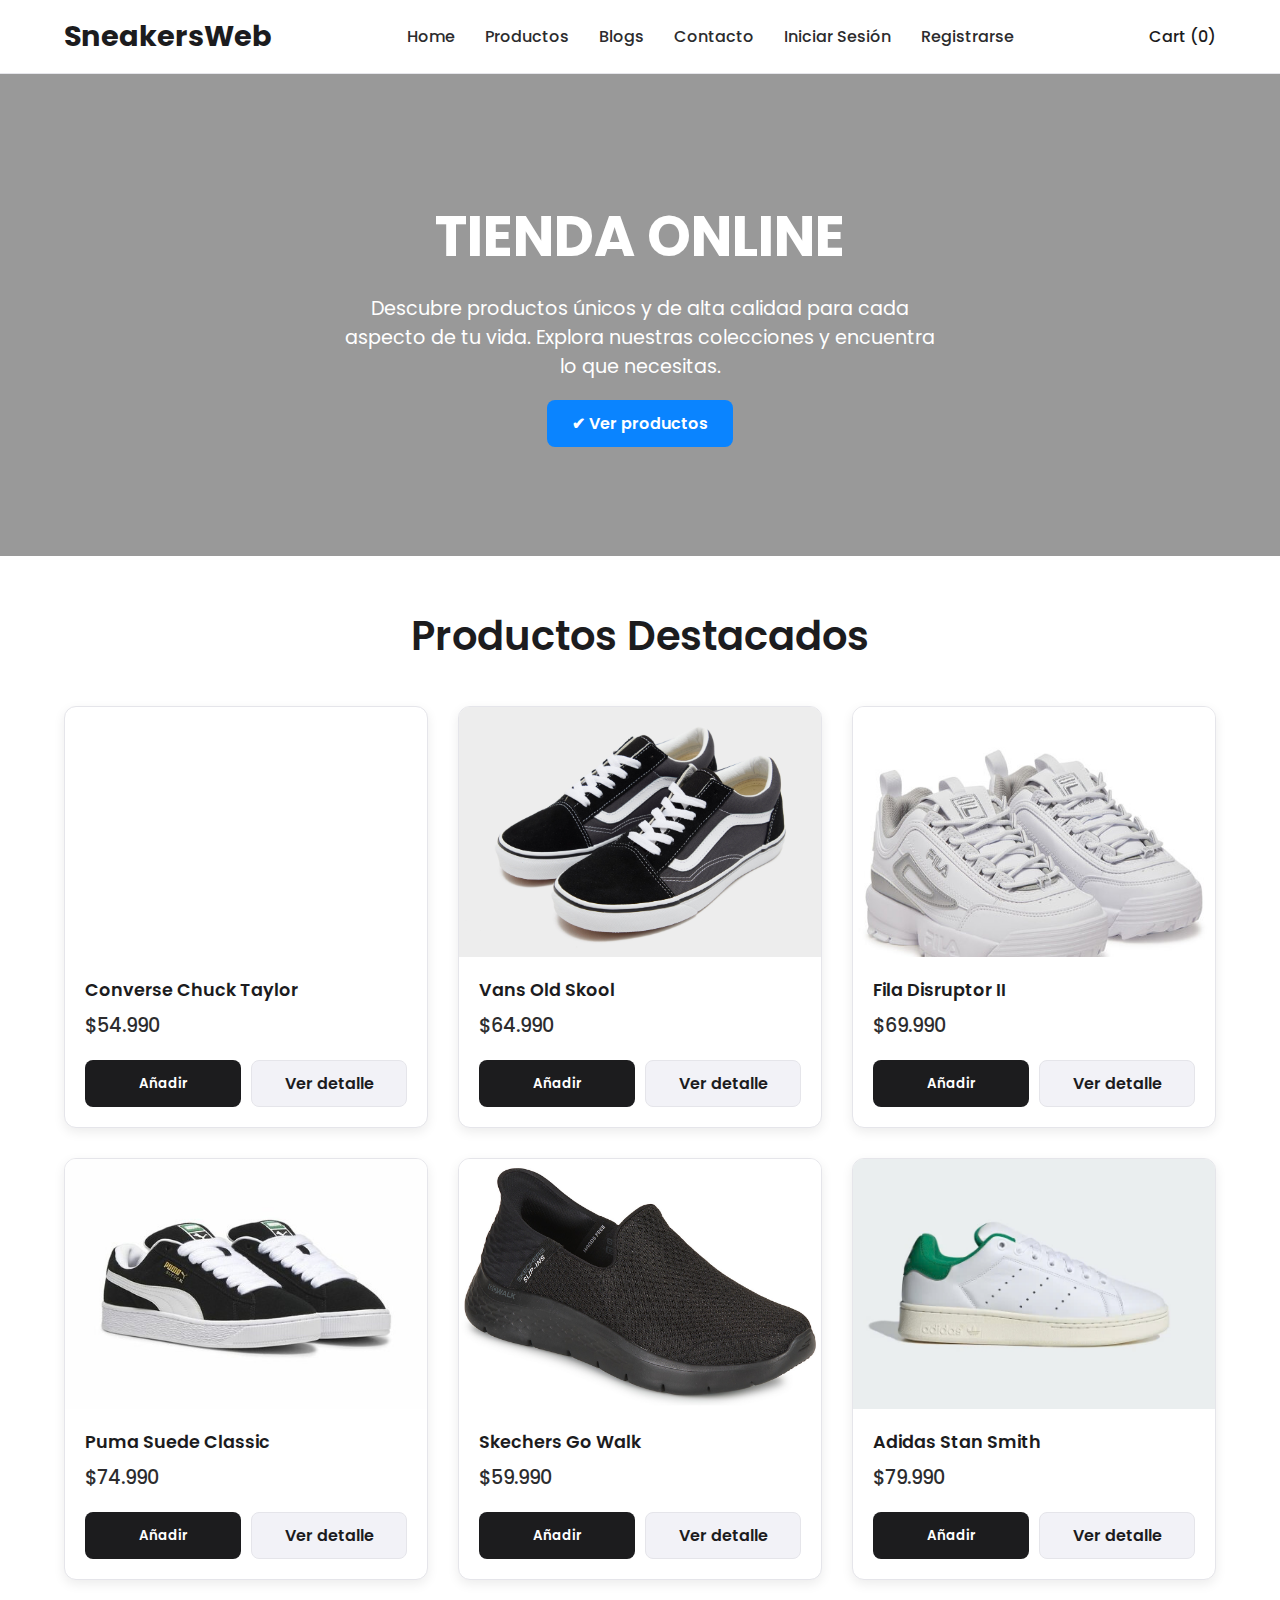
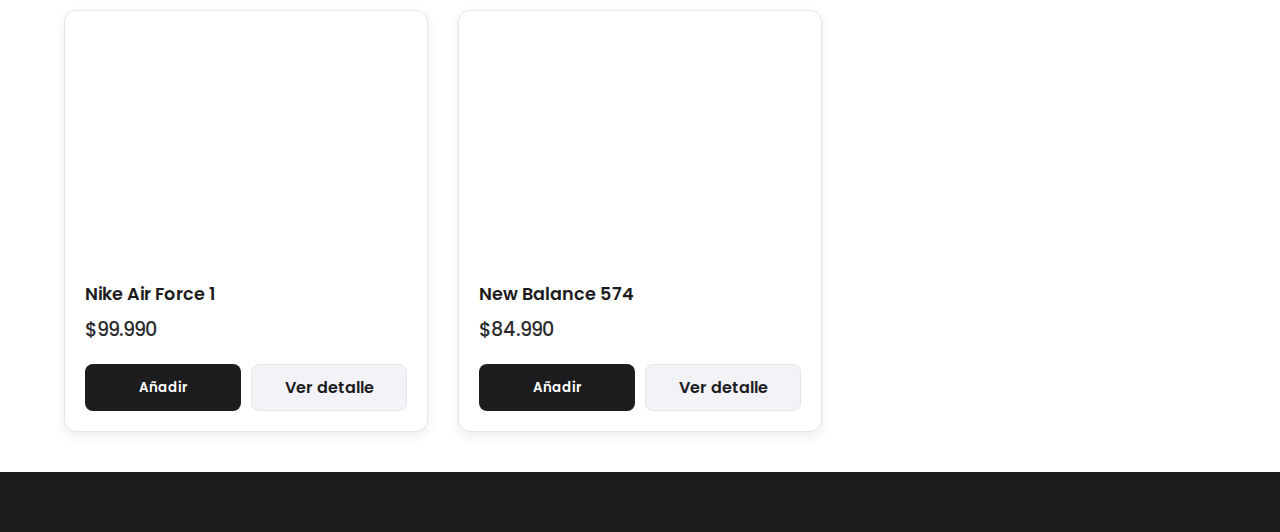
<file: tienda-online/index.html>
<head>
    <meta charset="UTF-8">
    <meta name="viewport" content="width=device-width, initial-scale=1.0">
    <title>SneakersWeb - Home</title>
    
    <!-- Links a la fuente y al CSS -->
    <link rel="preconnect" href="https://fonts.googleapis.com">
    <link rel="preconnect" href="https://fonts.gstatic.com" crossorigin>
    <link href="https://fonts.googleapis.com/css2?family=Poppins:wght@300;400;500;600;700&display=swap" rel="stylesheet">
    <link rel="stylesheet" href="css/style.css">
</head>
<body id="home-page">
    <!-- Encabezado -->
    <header id="main-header"></header>

    <!-- Contenido Principal -->
    <main>
        <section class="hero">
            <div class="hero-text">
                <h1>TIENDA ONLINE</h1>
                <p>Descubre productos únicos y de alta calidad para cada aspecto de tu vida. Explora nuestras colecciones y encuentra lo que necesitas.</p>
                <a href="productos.html" class="btn">✔ Ver productos</a>
            </div>
            <div class="hero-image"></div>
        </section>
        
        <div class="container">
            <section class="featured-products">
                <h2 class="section-title">Productos Destacados</h2>
                <div class="product-grid" id="featured-product-grid">
                    
                </div>
            </section>
        </div>
    </main>

    <!-- Pie de Página -->
    <footer id="main-footer"></footer>

    <!-- Scripts -->
    <script src="js/data.js"></script>
    <script src="js/main.js"></script>
</body>
</html>
</file>
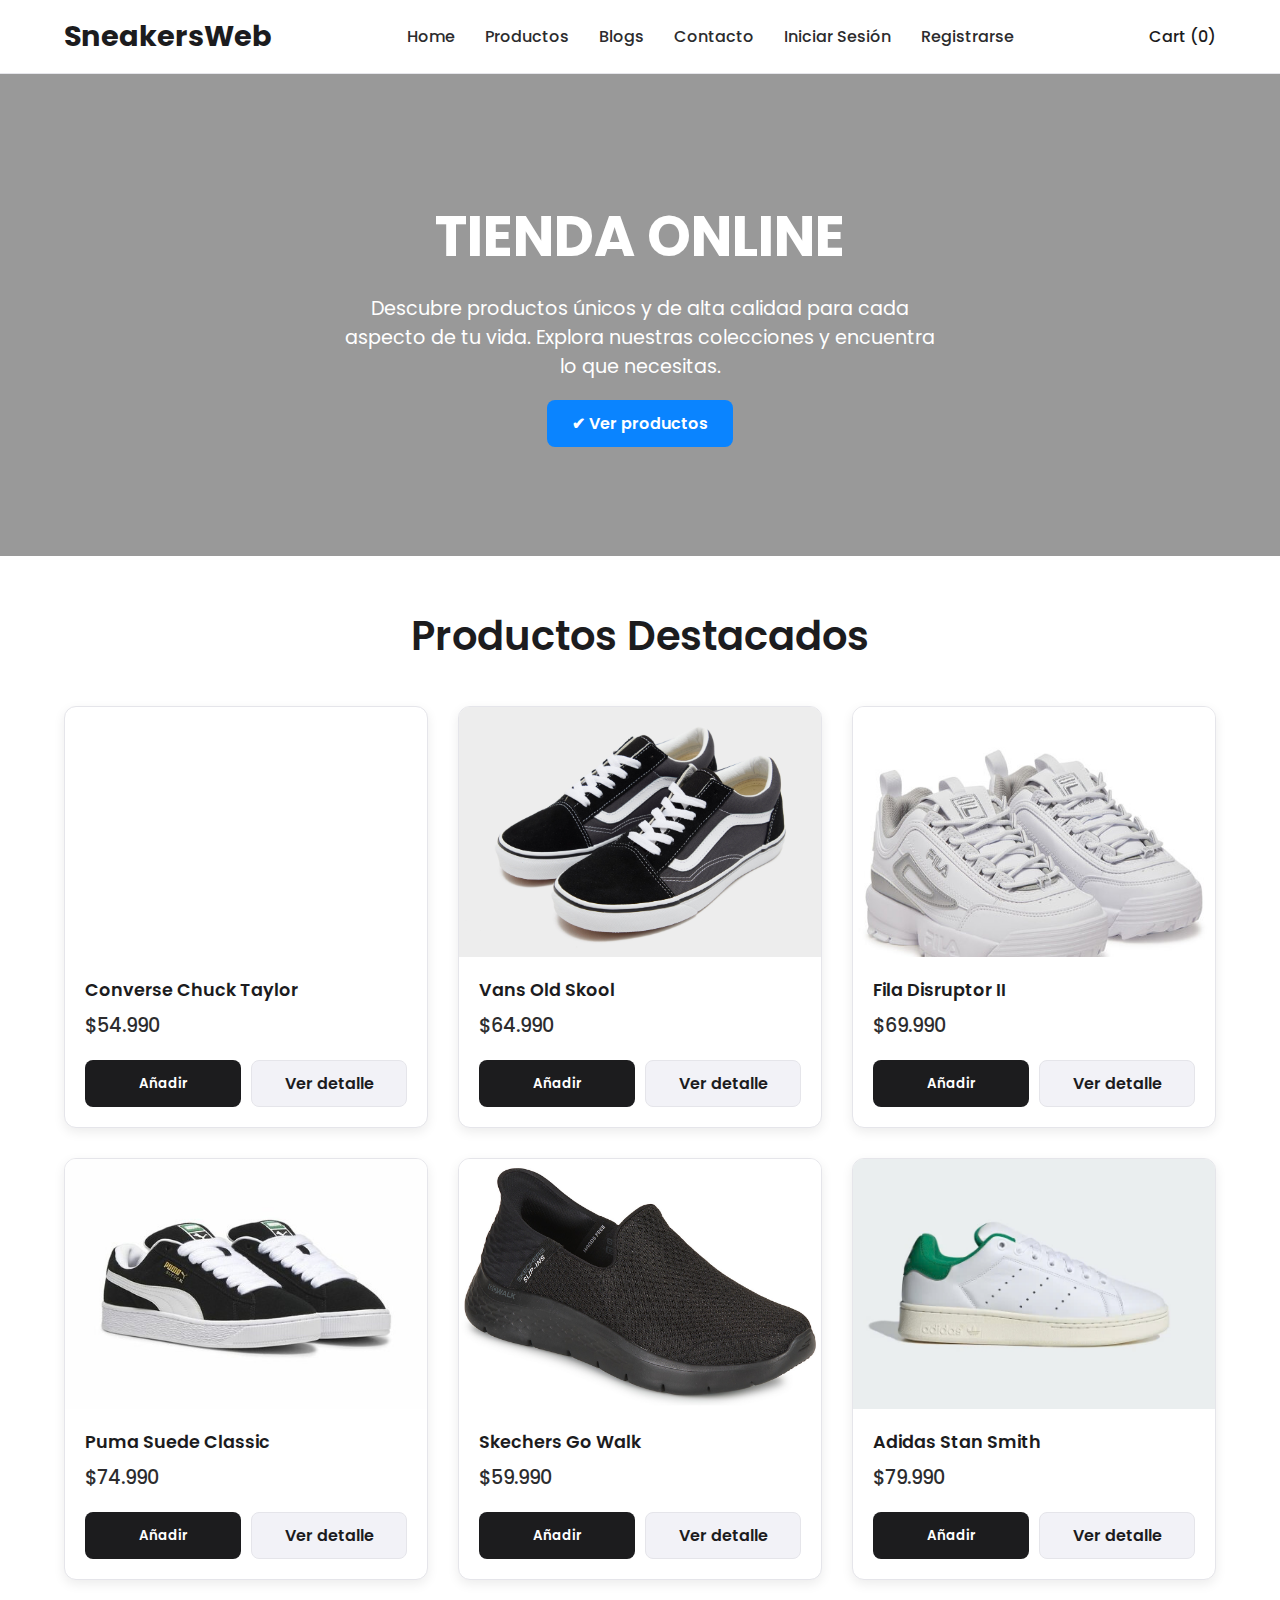
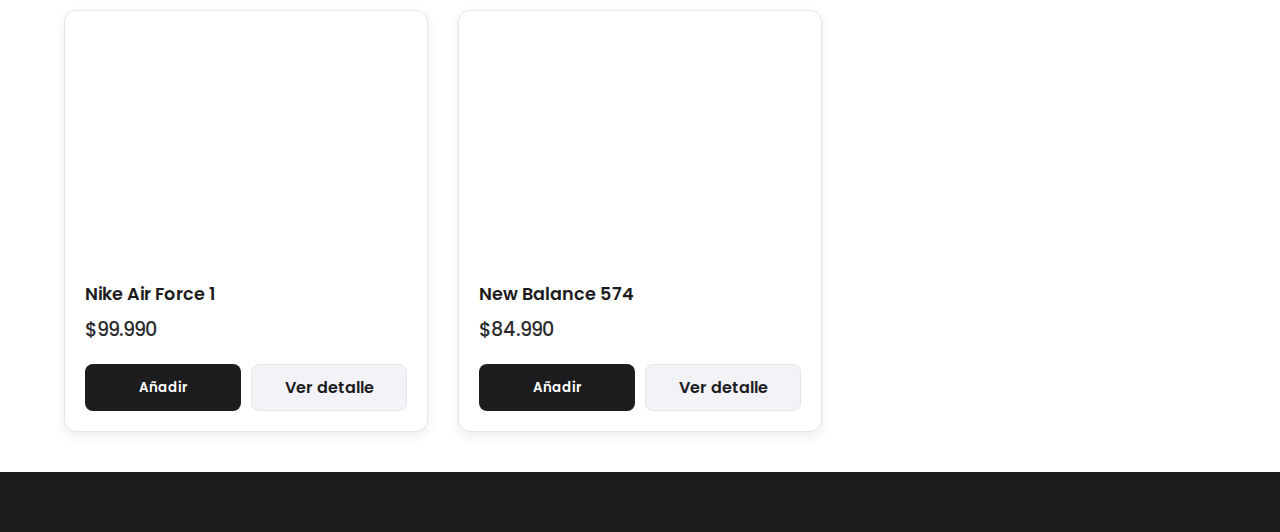
<file: tienda-online/admin-inventario.html>
<!DOCTYPE html>
<html lang="es">
<head>
    <meta charset="UTF-8">
    <meta name="viewport" content="width=device-width, initial-scale=1.0">
    <title>Admin - Gestión de Inventario</title>
    <link rel="preconnect" href="https://fonts.googleapis.com">
    <link rel="preconnect" href="https://fonts.gstatic.com" crossorigin>
    <link href="https://fonts.googleapis.com/css2?family=Poppins:wght@300;400;500;600;700&display=swap" rel="stylesheet">
    <link rel="stylesheet" href="css/admin.css">
</head>
<body class="admin-body">

    <aside class="admin-sidebar" id="admin-sidebar">
    </aside>

    <main class="admin-main-content">
        <div class="admin-header">
            <h1>Gestión de Inventario</h1>
        </div>

        <div id="inventory-list-container">
        </div>
    </main>

    <script src="js/data.js"></script>
    <script src="js/admin.js"></script>

</body>
</html>
</file>
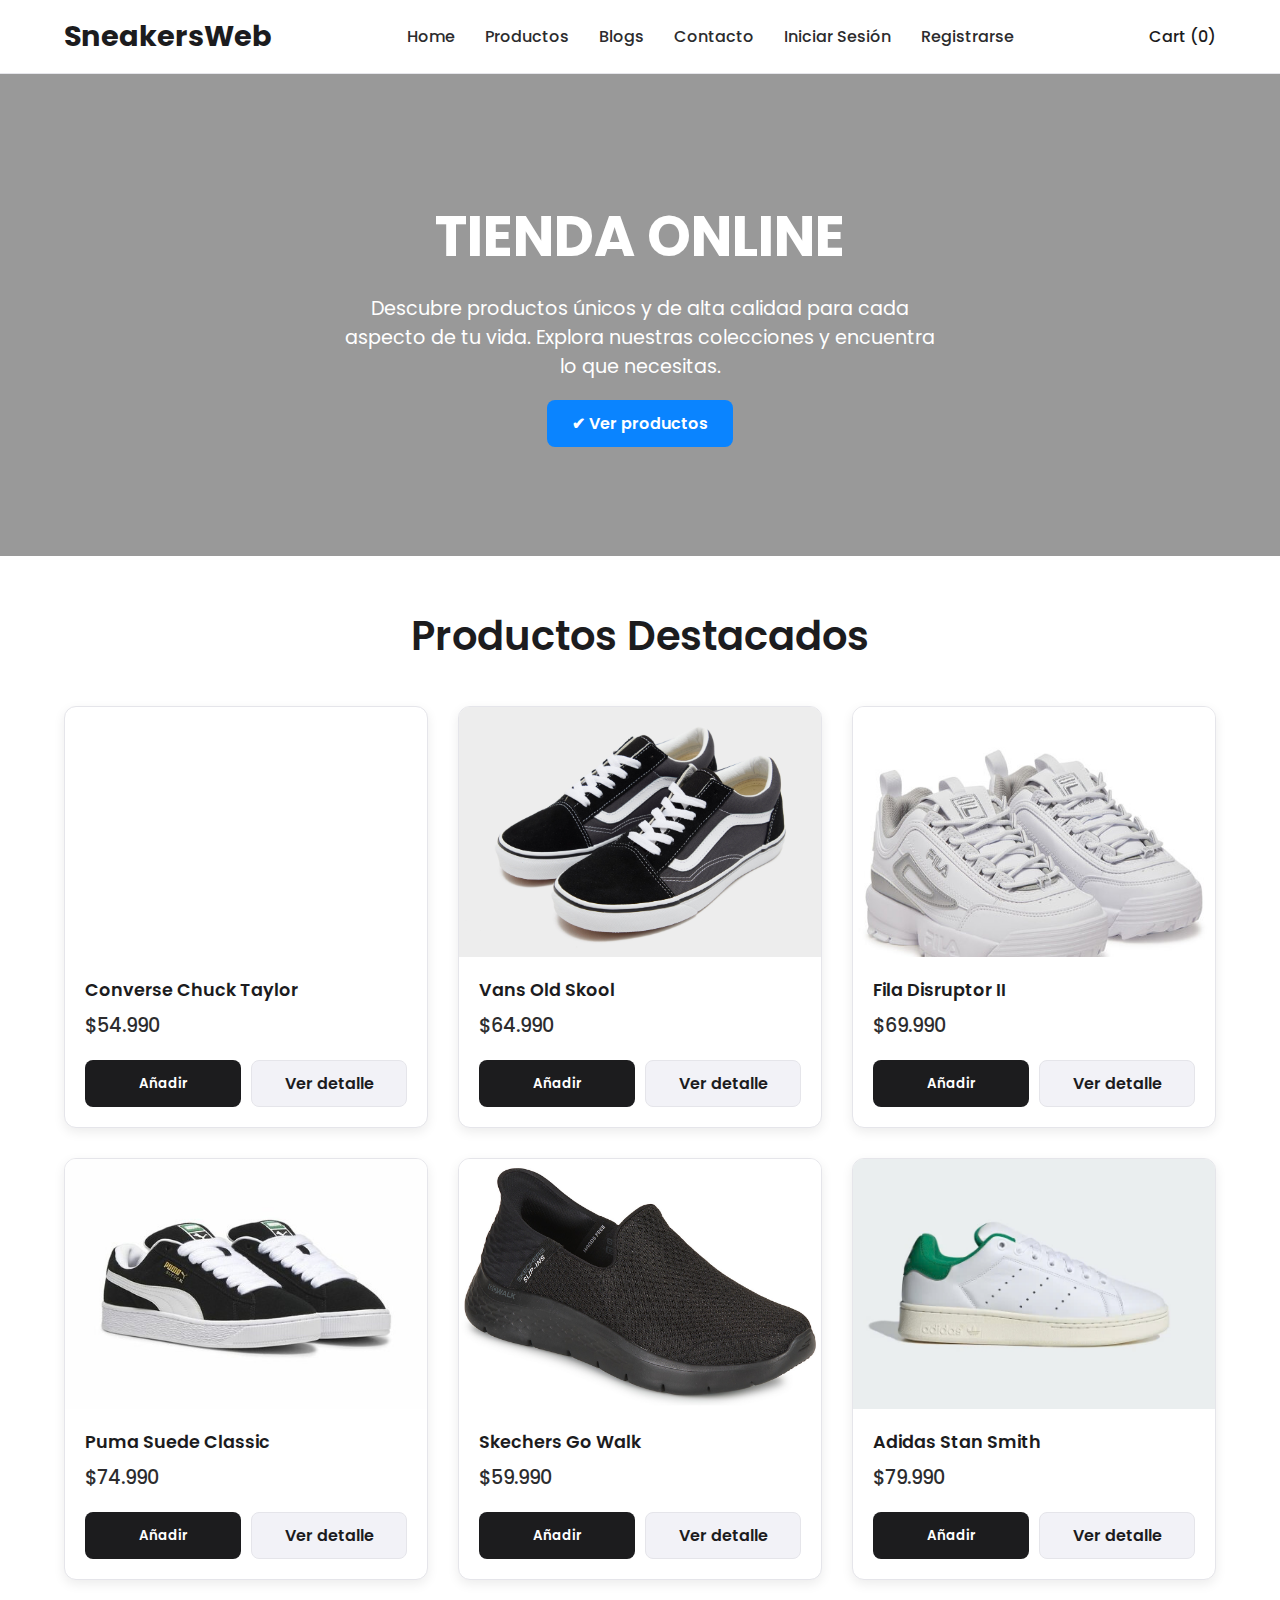
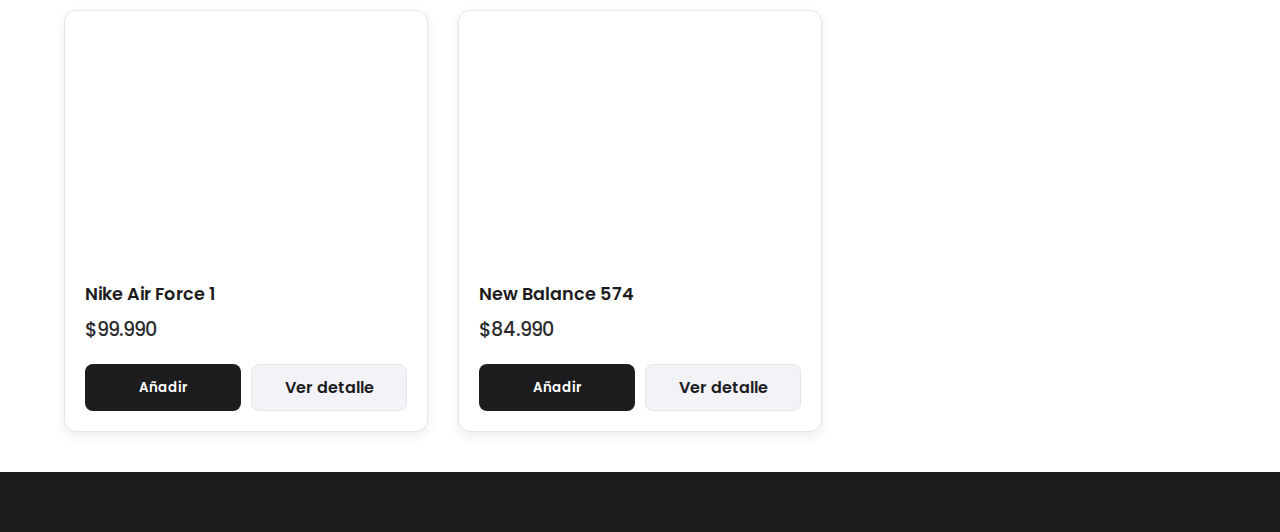
<file: tienda-online/admin-ordenes.html>
<!DOCTYPE html>
<html lang="es">
<head>
    <meta charset="UTF-8">
    <meta name="viewport" content="width=device-width, initial-scale=1.0">
    <title>Admin - Órdenes de Usuarios</title>
    <link rel="preconnect" href="https://fonts.googleapis.com">
    <link rel="preconnect" href="https://fonts.gstatic.com" crossorigin>
    <link href="https://fonts.googleapis.com/css2?family=Poppins:wght@300;400;500;600;700&display=swap" rel="stylesheet">
    <link rel="stylesheet" href="css/admin.css">
</head>
<body class="admin-body">

    <!-- Barra Lateral de Admin -->
    <aside class="admin-sidebar" id="admin-sidebar">
    </aside>

    <!-- Contenido Principal de Admin -->
    <main class="admin-main-content">
        <div class="admin-header">
            <h1>Órdenes de Usuarios</h1>
        </div>

        <div id="order-list-container">
        </div>
    </main>

    <!-- Scripts -->
    <script src="js/data.js"></script>
    <script src="js/admin.js"></script>

</body>
</html>
</file>
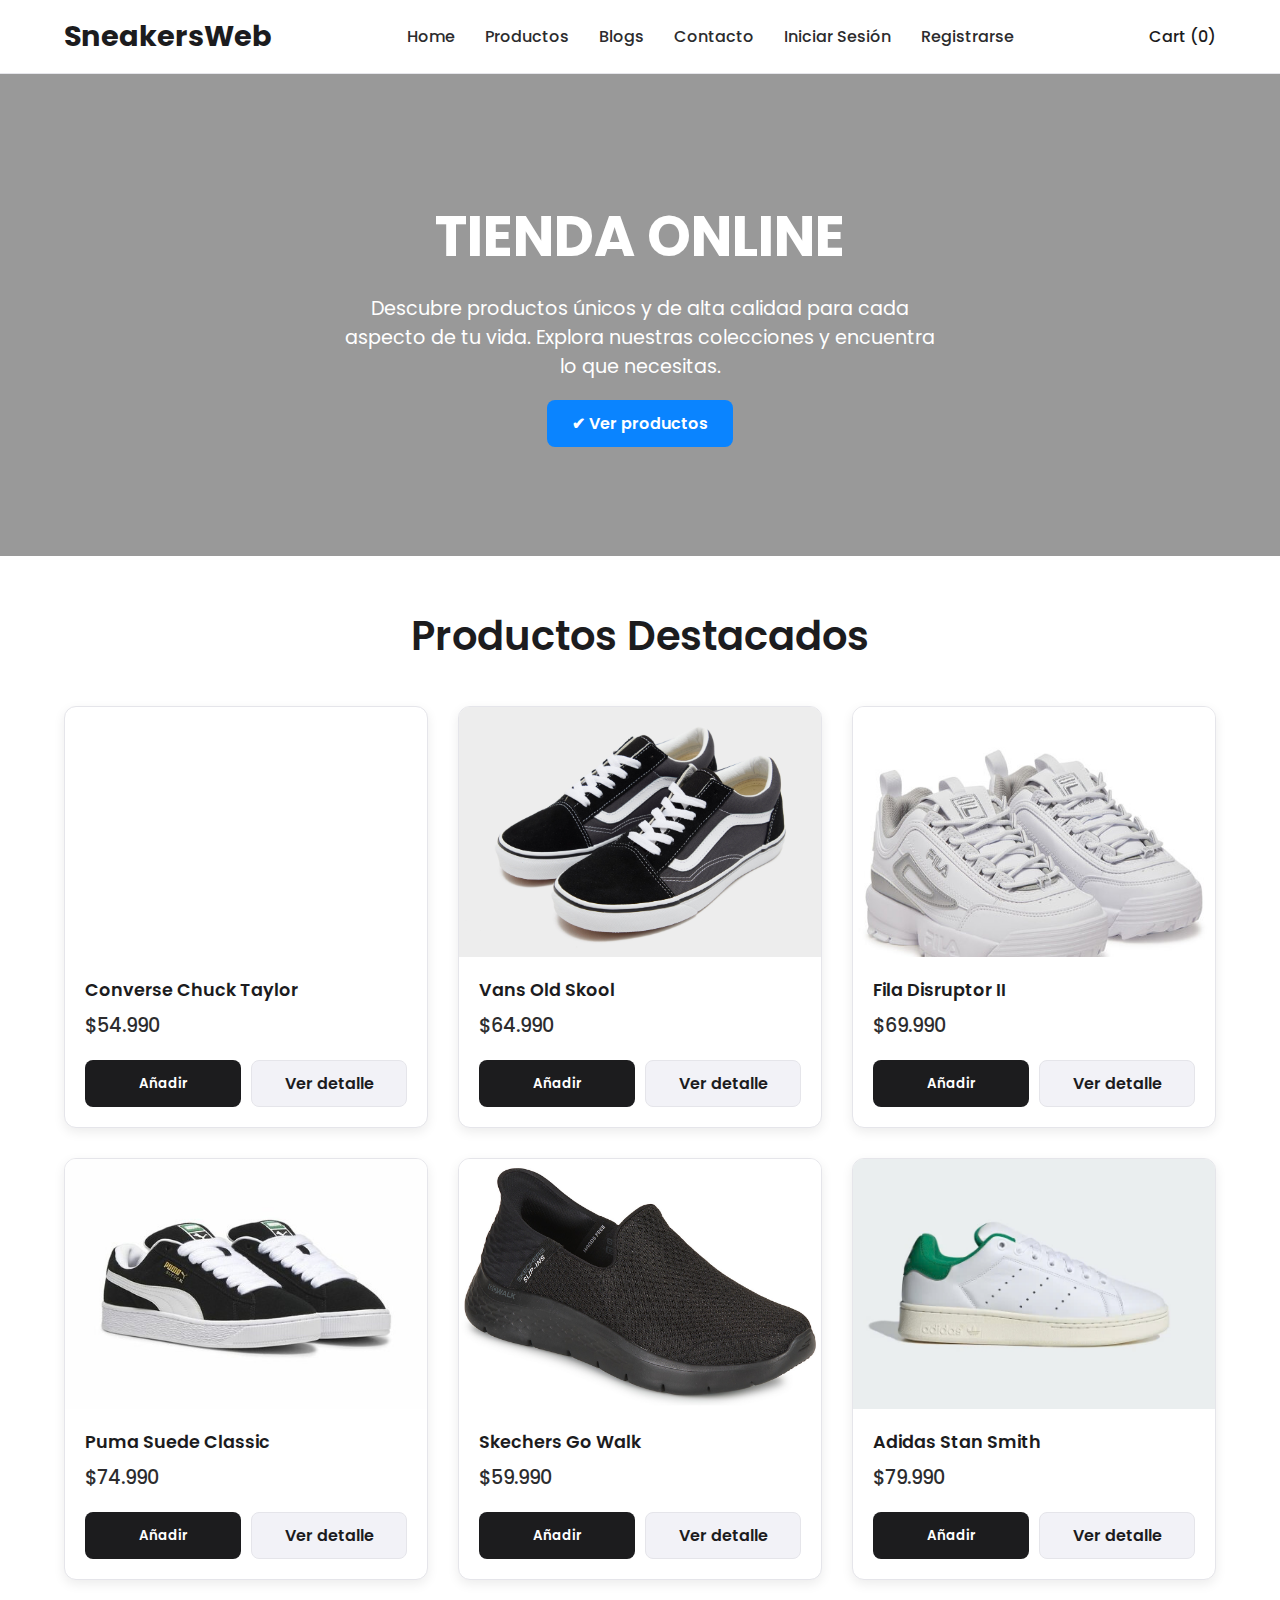
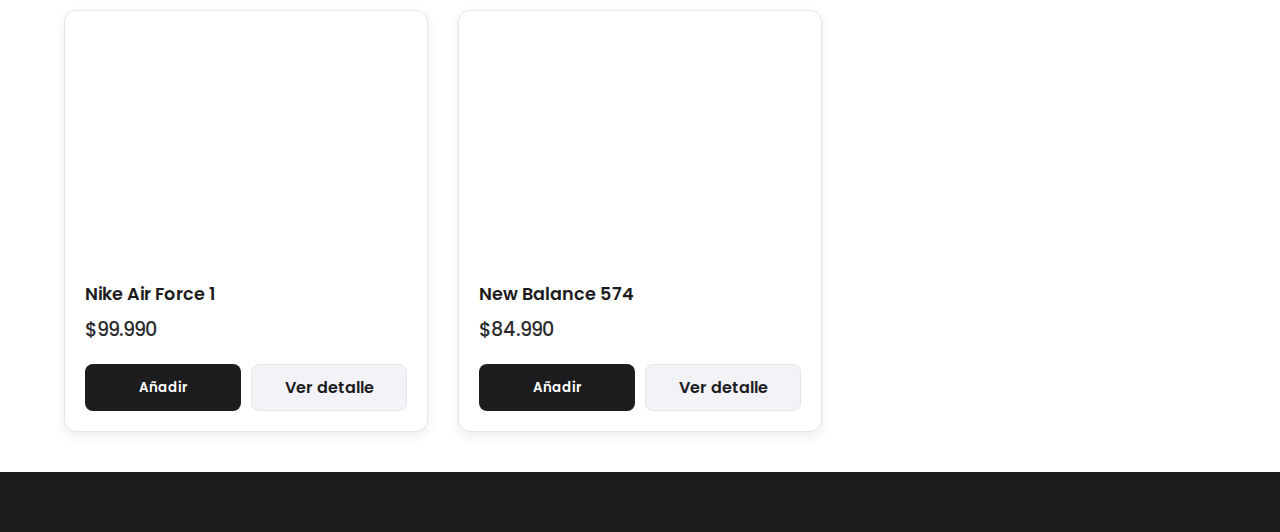
<file: tienda-online/admin-productos.html>
<!DOCTYPE html>
<html lang="es">
<head>
    <meta charset="UTF-8">
    <meta name="viewport" content="width=device-width, initial-scale=1.0">
    <title>Admin - Gestión de Productos</title>
    <link rel="preconnect" href="https://fonts.googleapis.com">
    <link rel="preconnect" href="https://fonts.gstatic.com" crossorigin>
    <link href="https://fonts.googleapis.com/css2?family=Poppins:wght@300;400;500;600;700&display=swap" rel="stylesheet">
    <link rel="stylesheet" href="css/admin.css">
</head>
<body class="admin-body">

    <!-- Barra Lateral de Admin -->
    <aside class="admin-sidebar" id="admin-sidebar">
        <!-- El sidebar se insertará aquí por JS -->
    </aside>

    <!-- Contenido Principal de Admin -->
    <main class="admin-main-content">
        <div class="admin-header">
            <h1>Gestión de Productos</h1>
        </div>

        <div id="product-list-container">
            
        </div>
    </main>

    <!-- Scripts -->
    <script src="js/data.js"></script>
    <script src="js/admin.js"></script>

</body>
</html>
</file>
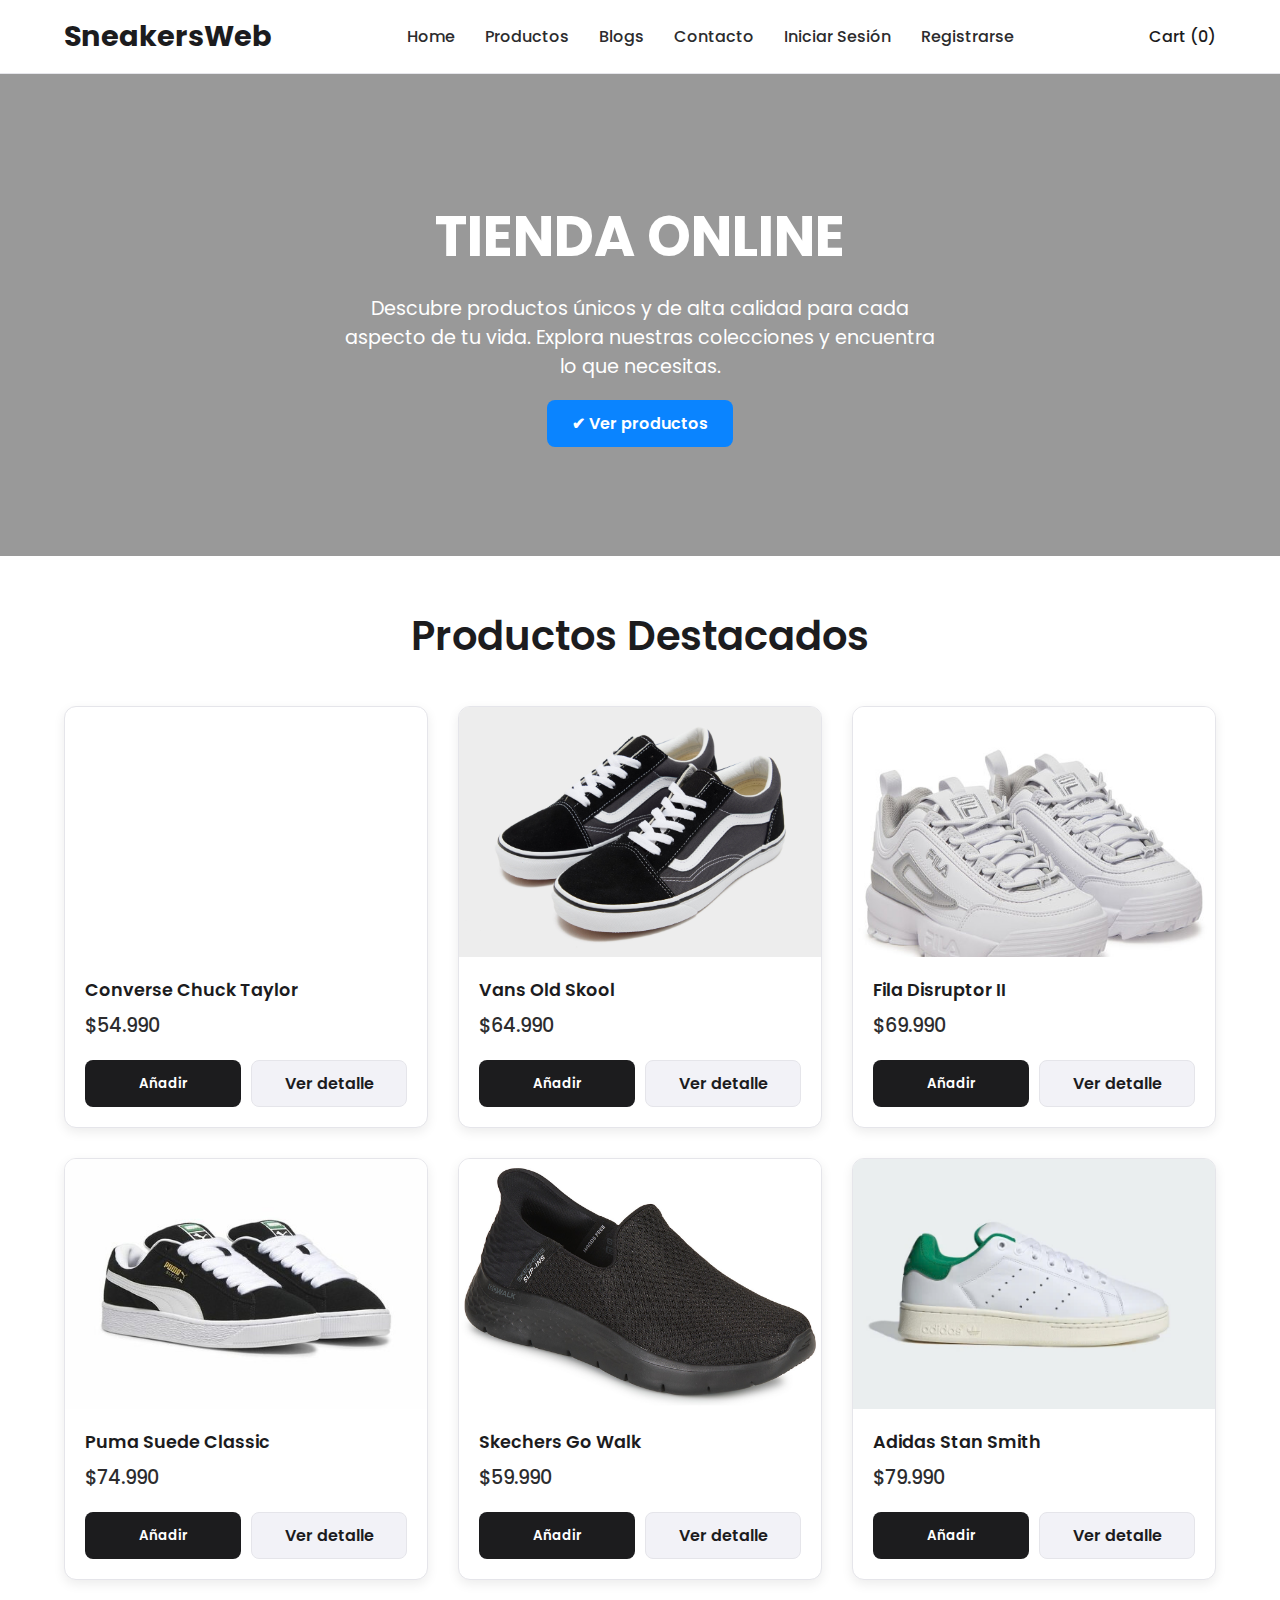
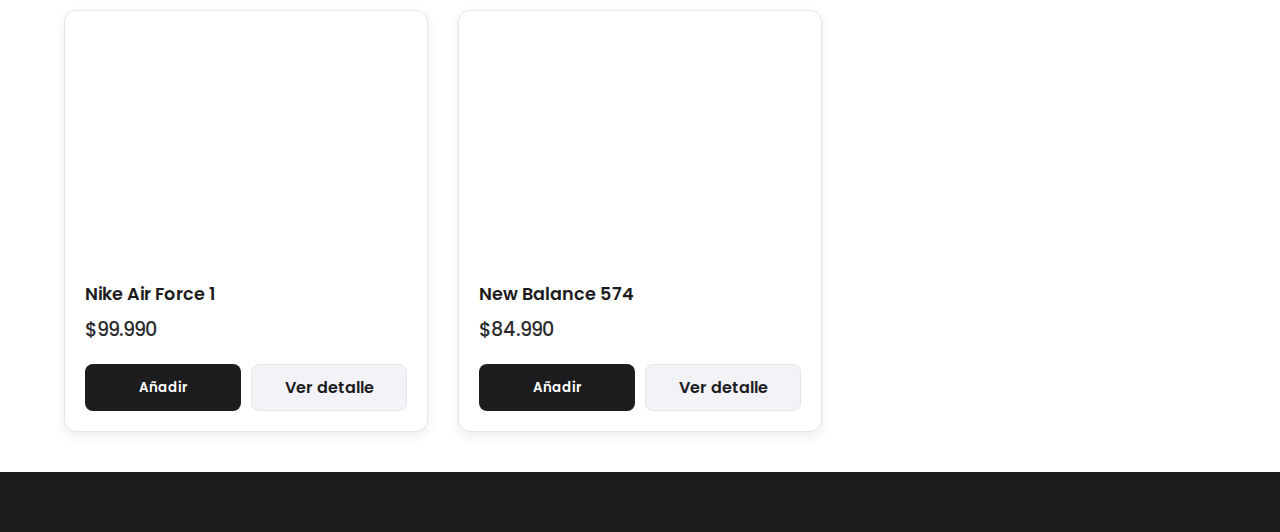
<file: tienda-online/admin-usuarios.html>
<!DOCTYPE html>
<html lang="es">
<head>
    <meta charset="UTF-8">
    <meta name="viewport" content="width=device-width, initial-scale=1.0">
    <title>Admin - Gestión de Usuarios</title>
    <link rel="preconnect" href="https://fonts.googleapis.com">
    <link rel="preconnect" href="https://fonts.gstatic.com" crossorigin>
    <link href="https://fonts.googleapis.com/css2?family=Poppins:wght@300;400;500;600;700&display=swap" rel="stylesheet">
    <link rel="stylesheet" href="css/admin.css">
</head>
<body class="admin-body">

    <!-- Barra Lateral de Admin -->
    <aside class="admin-sidebar" id="admin-sidebar">
        <!-- El sidebar se insertará aquí por JS -->
    </aside>

    <!-- Contenido Principal de Admin -->
    <main class="admin-main-content">
        <div class="admin-header">
            <h1>Gestión de Usuarios</h1>
        </div>

        <div id="user-list-container">
            
        </div>
    </main>

    <!-- Scripts -->
    <script src="js/data.js"></script>
    <script src="js/admin.js"></script>

</body>
</html>
</file>
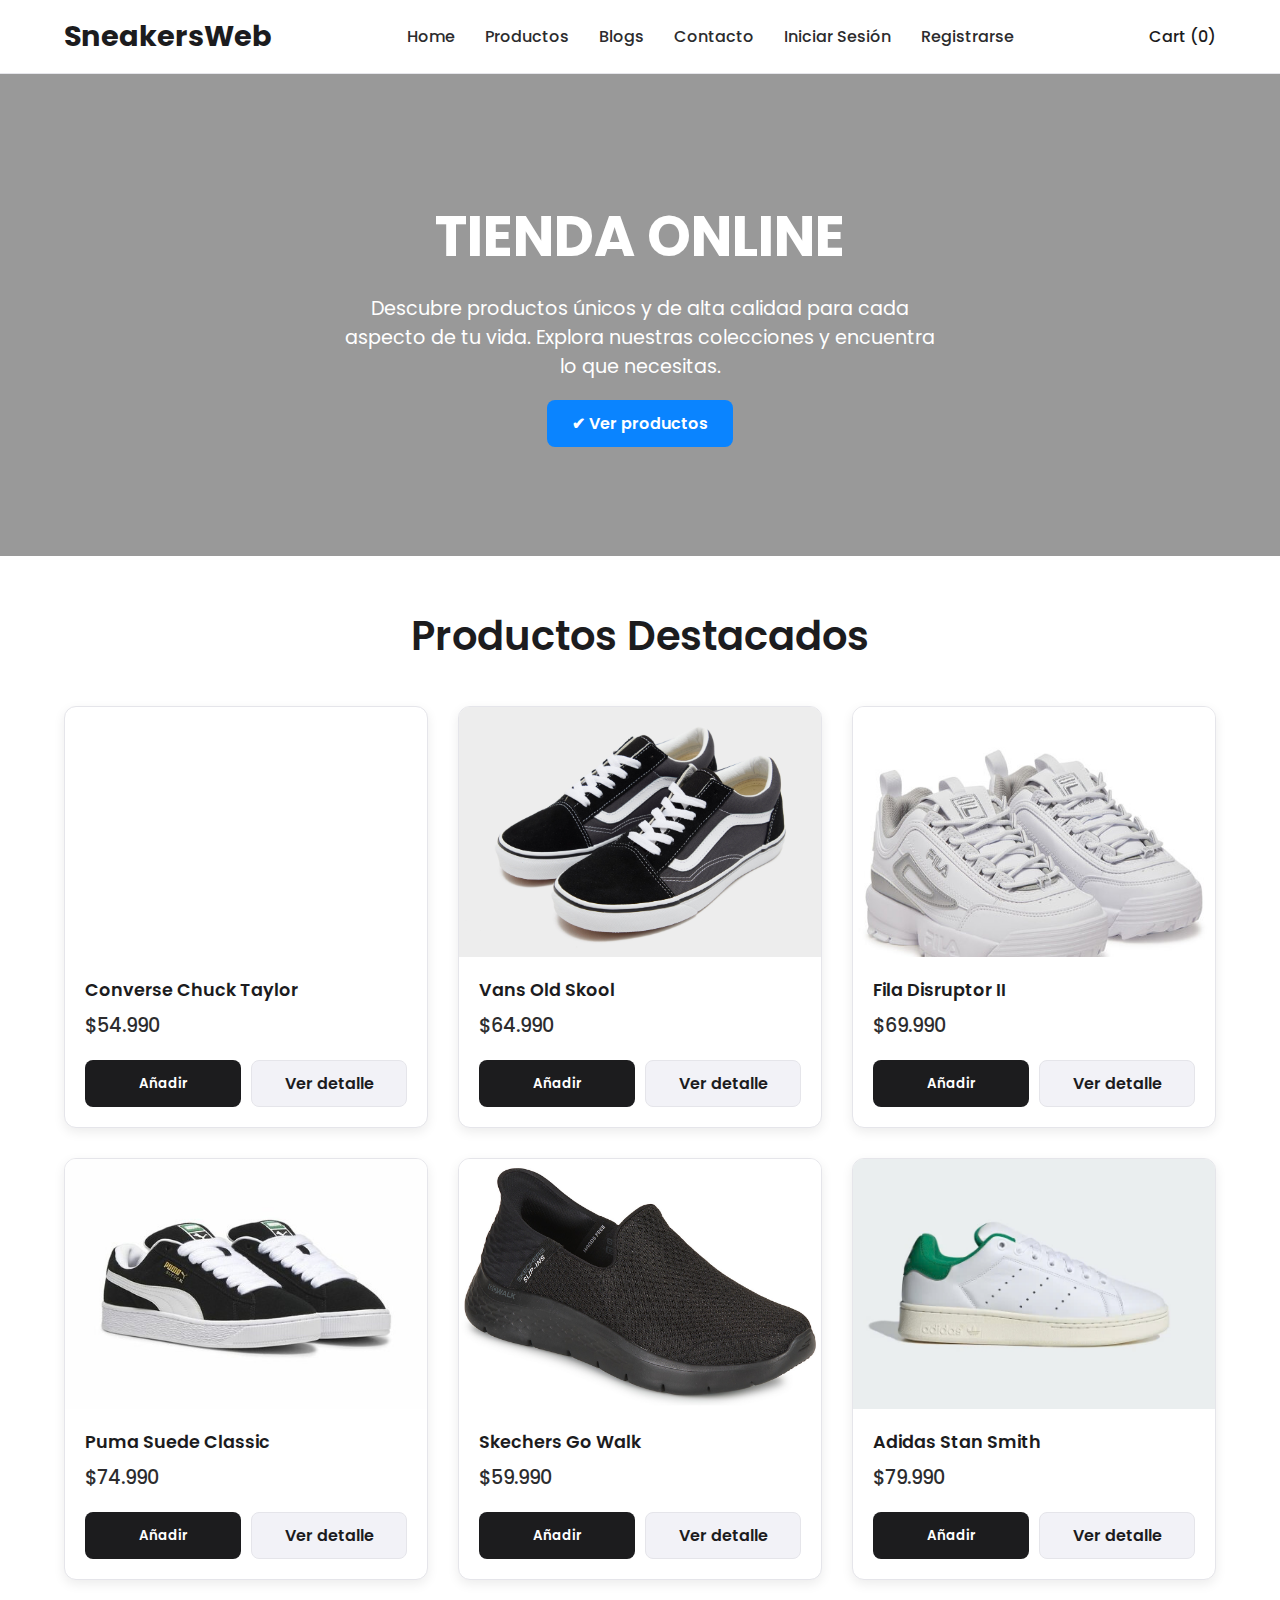
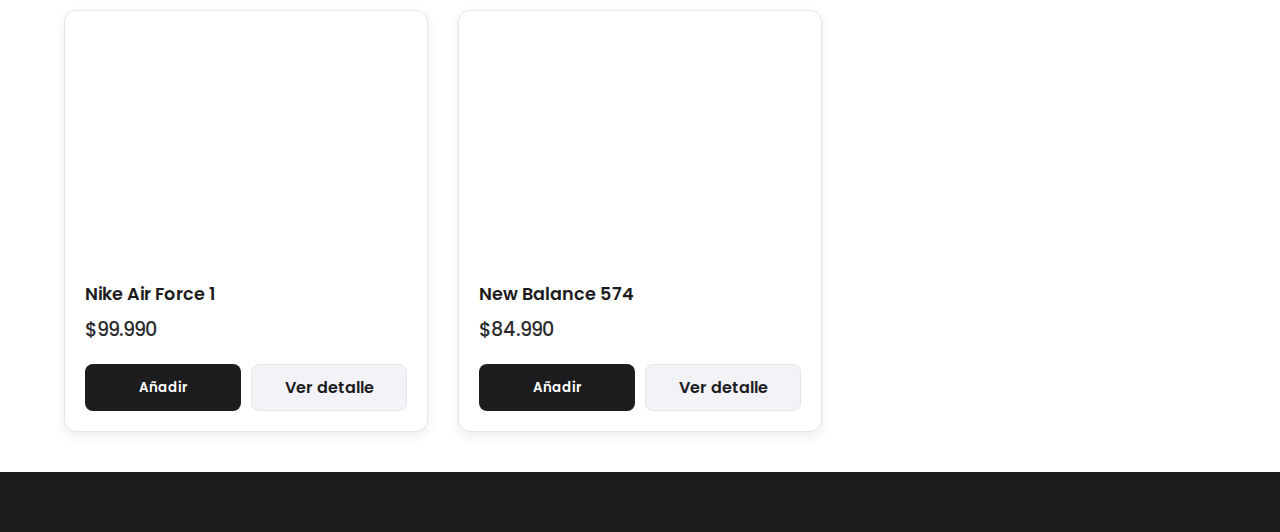
<file: tienda-online/admin.html>
<!DOCTYPE html>
<html lang="es">
<head>
    <meta charset="UTF-8">
    <meta name="viewport" content="width=device-width, initial-scale=1.0">
    <title>SneakersWeb - Admin</title>
    <link rel="preconnect" href="https://fonts.googleapis.com">
    <link rel="preconnect" href="https://fonts.gstatic.com" crossorigin>
    <link href="https://fonts.googleapis.com/css2?family=Poppins:wght@300;400;500;600;700&display=swap" rel="stylesheet">
    <link rel="stylesheet" href="css/style.css">
    <style>
        /* Estilos simples para la página de admin */
        .admin-container {
            width: 90%;
            max-width: 1200px;
            margin: 40px auto;
            padding: 20px;
        }
        .admin-table {
            width: 100%;
            border-collapse: collapse;
            margin-top: 20px;
        }
        .admin-table th, .admin-table td {
            border: 1px solid var(--border-color);
            padding: 12px;
            text-align: left;
        }
        .admin-table th {
            background-color: var(--grey-color);
        }
        .delete-btn {
            background-color: #dc3545;
            color: white;
            border: none;
            padding: 8px 12px;
            border-radius: 5px;
            cursor: pointer;
        }
    </style>
</head>
<body id="admin-page">
    <!-- Encabezado -->
    <header id="main-header"></header>

    <!-- Contenido Principal -->
    <main>
        <div class="admin-container">
            <h1 class="section-title">Panel de Administración</h1>
            
            <div id="user-management">
                <h2>Gestionar Usuarios</h2>
                <div id="user-list-container">
                    <!-- La lista de usuarios se insertará aquí -->
                </div>
            </div>

            <hr style="margin: 40px 0;">

            <div id="product-management">
                <h2>Gestionar Productos</h2>
                <div id="product-list-container">
                    
                </div>
            </div>
        </div>
    </main>

    <!-- Pie de Página -->
    <footer id="main-footer"></footer>

    <!-- Scripts -->
    <script src="js/data.js"></script>
    <script src="js/main.js"></script>
    <script src="js/admin.js"></script>
</body>
</html>
</file>
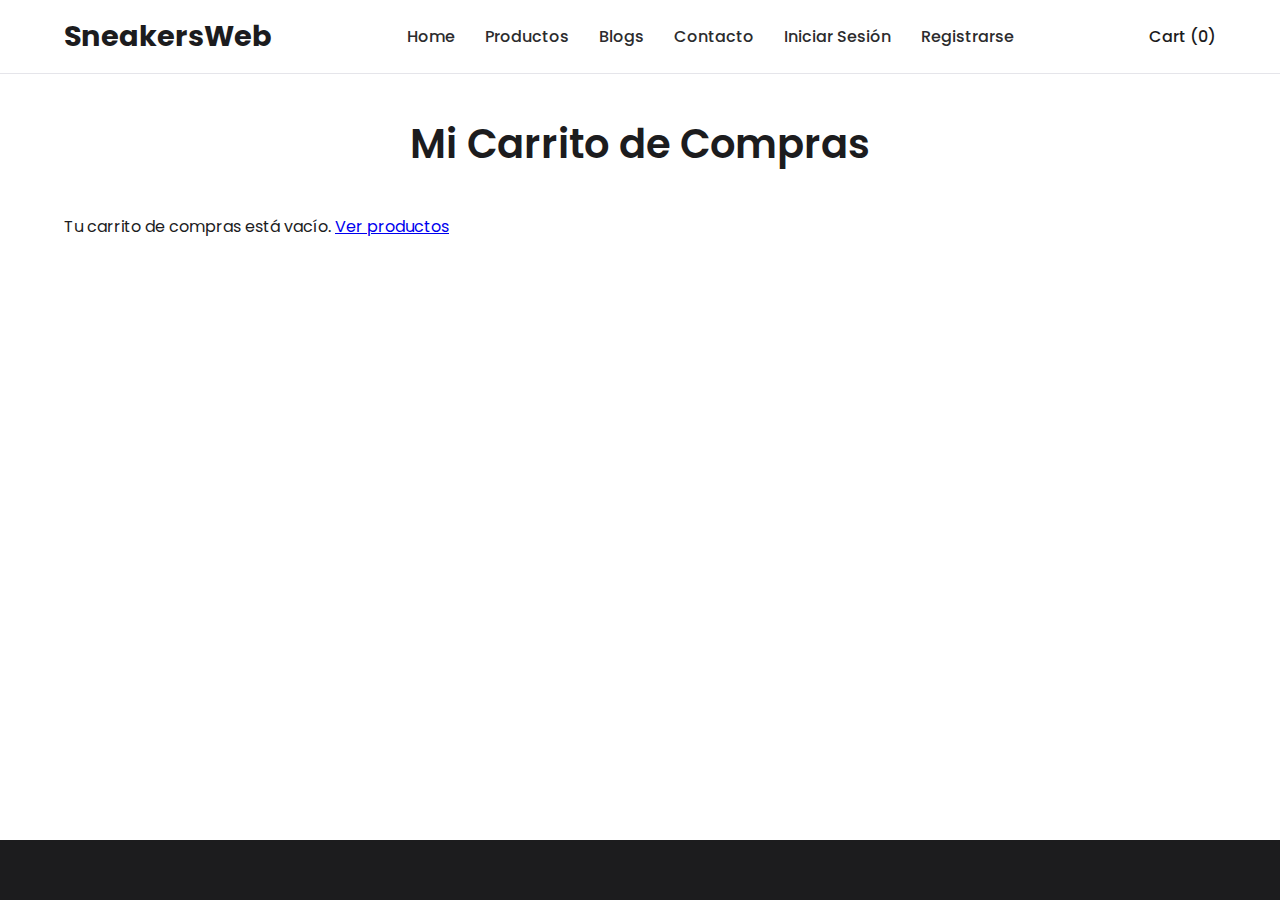
<file: tienda-online/carrito.html>
<head>
    <meta charset="UTF-8">
    <meta name="viewport" content="width=device-width, initial-scale=1.0">
    <title>SneakersWeb - Carrito</title>
    
    <!-- Links a la fuente y al CSS -->
    <link rel="preconnect" href="https://fonts.googleapis.com">
    <link rel="preconnect" href="https://fonts.gstatic.com" crossorigin>
    <link href="https://fonts.googleapis.com/css2?family=Poppins:wght@300;400;500;600;700&display=swap" rel="stylesheet">
    <link rel="stylesheet" href="css/style.css">
</head>
<body id="carrito-page">
    <!-- Encabezado -->
    <header id="main-header"></header>

    <!-- Contenido Principal -->
    <main class="container">
        <h2 class="section-title">Mi Carrito de Compras</h2>
        <div id="cart-container" class="cart-layout">
            
        </div>
    </main>

    <!-- Pie de Página -->
    <footer id="main-footer"></footer>

    <!-- Scripts -->
    <script src="js/data.js"></script>
    <script src="js/main.js"></script>
</body>
</html>
</file>
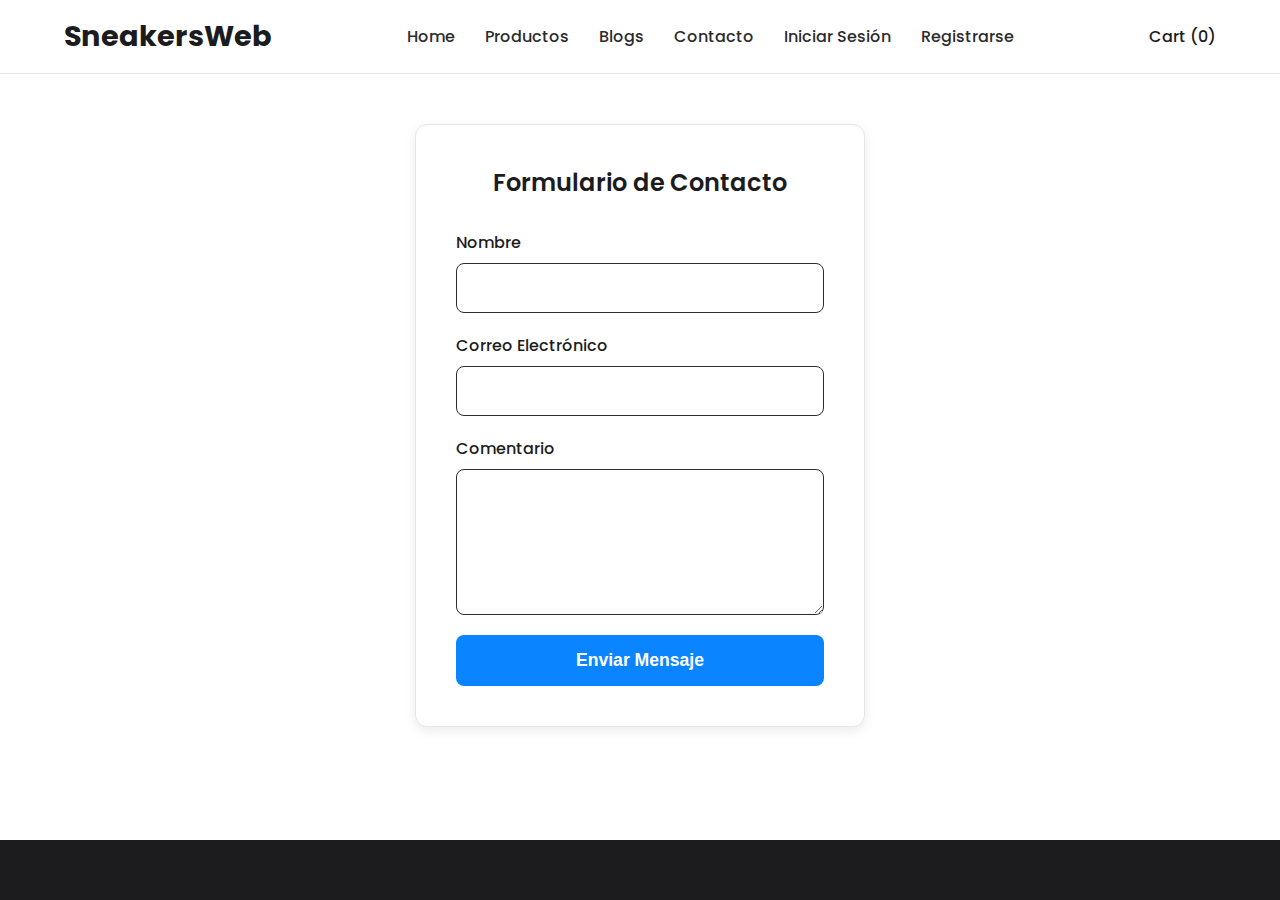
<file: tienda-online/contacto.html>
<head>
    <meta charset="UTF-8">
    <meta name="viewport" content="width=device-width, initial-scale=1.0">
    <!-- El título cambiará según la página -->
    <title>SneakersWeb - Home</title> 
    
    
    <link rel="preconnect" href="https://fonts.googleapis.com">
    <link rel="preconnect" href="https://fonts.gstatic.com" crossorigin>
    <link href="https://fonts.googleapis.com/css2?family=Poppins:wght@300;400;500;600;700&display=swap" rel="stylesheet">
    <link rel="stylesheet" href="css/style.css">
</head>
</head>
<body id="contacto-page">
    <!-- Encabezado -->
    <header id="main-header"></header>
    
    <!-- Contenido Principal -->
    <main>
        <div class="form-container">
            <h2>Formulario de Contacto</h2>
            <form id="contact-form">
                <div class="form-group">
                    <label for="contact-name">Nombre</label>
                    <input type="text" id="contact-name" name="name" required maxlength="100">
                </div>
                <div class="form-group">
                    <label for="contact-email">Correo Electrónico</label>
                    <input type="email" id="contact-email" name="email" required maxlength="100">
                    <span id="email-error" class="error-message">Por favor, introduce un correo válido (@duoc.cl, @profesor.duoc.cl, @gmail.com).</span>
                </div>
                <div class="form-group">
                    <label for="contact-message">Comentario</label>
                    <textarea id="contact-message" name="message" required maxlength="500" rows="5"></textarea>
                </div>
                <button type="submit" class="btn-submit">Enviar Mensaje</button>
            </form>
        </div>
    </main>

    <!-- Pie de Página -->
    <footer id="main-footer"></footer>

    <!-- Scripts -->
    <script src="js/data.js"></script>
    <script src="js/main.js"></script>
</body>
</html>
</file>
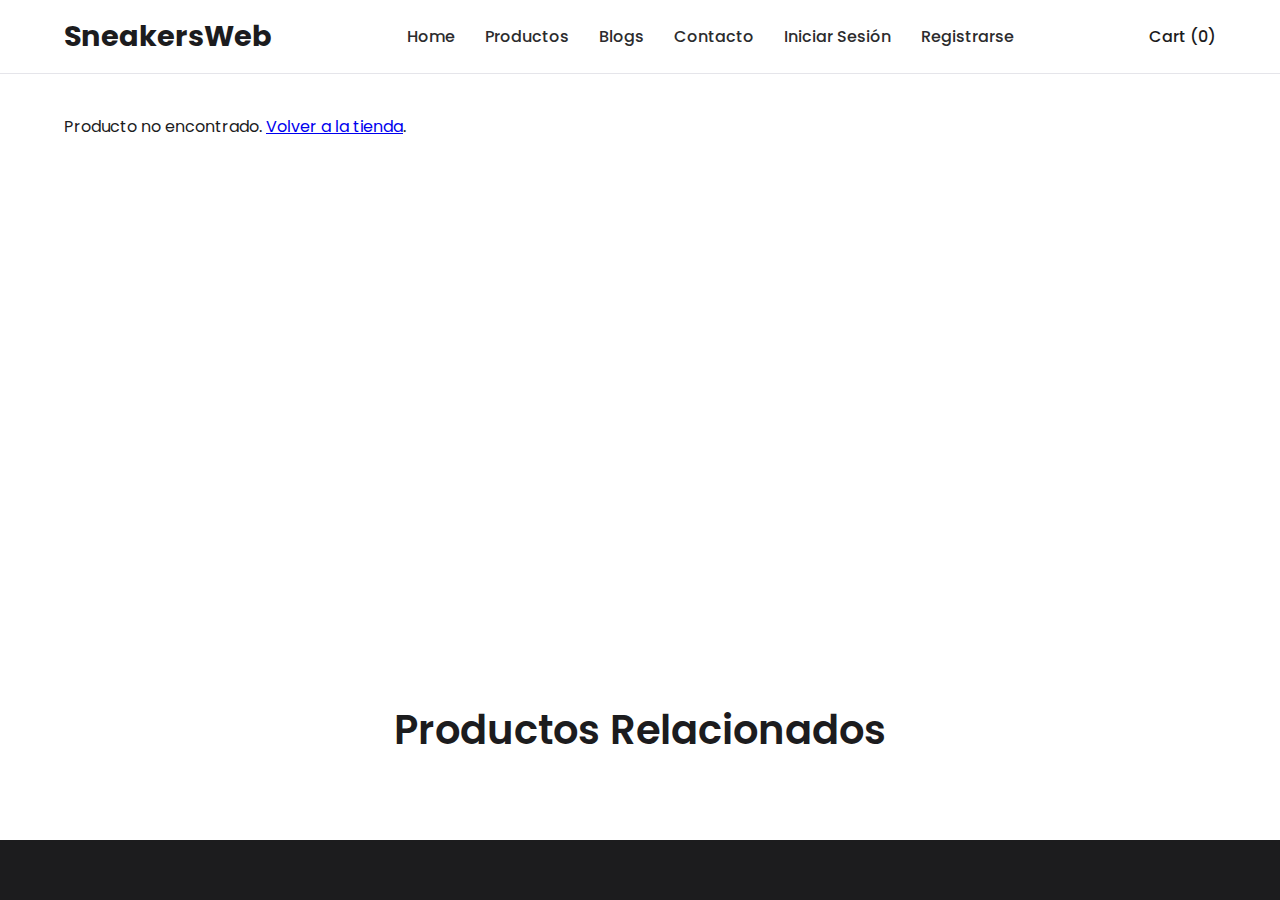
<file: tienda-online/detalle-producto.html>
<!DOCTYPE html>
<html lang="es">
<head>
    <meta charset="UTF-8">
    <meta name="viewport" content="width=device-width, initial-scale=1.0">
    <title>SneakersWeb - Detalle de Producto</title>
    <link rel="preconnect" href="https://fonts.googleapis.com">
    <link rel="preconnect" href="https://fonts.gstatic.com" crossorigin>
    <link href="https://fonts.googleapis.com/css2?family=Poppins:wght@300;400;500;600;700&display=swap" rel="stylesheet">
    <link rel="stylesheet" href="css/style.css">
</head>
<body id="detalle-producto-page">

    <!-- Encabezado -->
    <header id="main-header"></header>

    <!-- Contenido Principal -->
    <main class="container" id="product-detail-container">
        <!-- El contenido del detalle del producto se insertará aquí dinámicamente -->
        <p>Cargando producto...</p>
    </main>

    <div class="container">
        <h2 class="section-title">Productos Relacionados</h2>
        <div class="product-grid" id="related-products-grid">
            
        </div>
    </div>

    <!-- Pie de Página -->
    <footer id="main-footer"></footer>

    <!-- Scripts -->
    <script src="js/data.js"></script>
    <script src="js/main.js"></script>

</body>
</html>
</file>
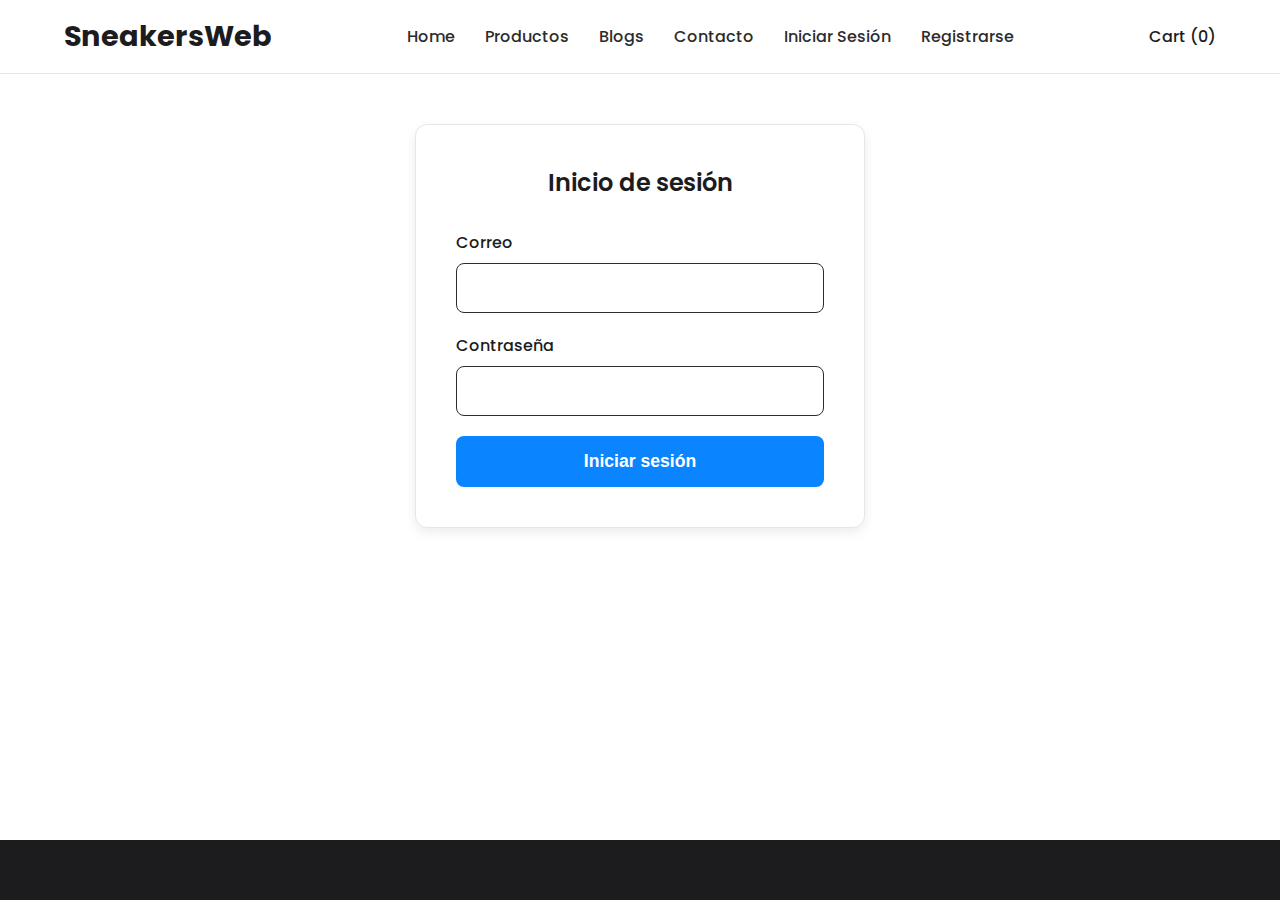
<file: tienda-online/login.html>
<head>
    <meta charset="UTF-8">
    <meta name="viewport" content="width=device-width, initial-scale=1.0">
    
    <title>SneakersWeb - Home</title> 
    
    <!-- Links a la fuente y al CSS -->
    <link rel="preconnect" href="https://fonts.googleapis.com">
    <link rel="preconnect" href="https://fonts.gstatic.com" crossorigin>
    <link href="https://fonts.googleapis.com/css2?family=Poppins:wght@300;400;500;600;700&display=swap" rel="stylesheet">
    <link rel="stylesheet" href="css/style.css">
</head>
</head>
<body id="login-page">
    <!-- Encabezado -->
    <header id="main-header"></header>

    <!-- Contenido Principal -->
    <main>
        <div class="form-container">
            <h2>Inicio de sesión</h2>
            <form id="login-form">
                <div class="form-group">
                    <label for="email">Correo</label>
                    <input type="email" id="email" name="email" required>
                </div>
                <div class="form-group">
                    <label for="password">Contraseña</label>
                    <input type="password" id="password" name="password" required minlength="4" maxlength="10">
                </div>
                <button type="submit" class="btn-submit">Iniciar sesión</button>
            </form>
        </div>
    </main>

    <!-- Pie de Página -->
    <footer id="main-footer"></footer>

    <!-- Scripts -->
    <script src="js/data.js"></script>
    <script src="js/main.js"></script>
</body>
</html>
</file>
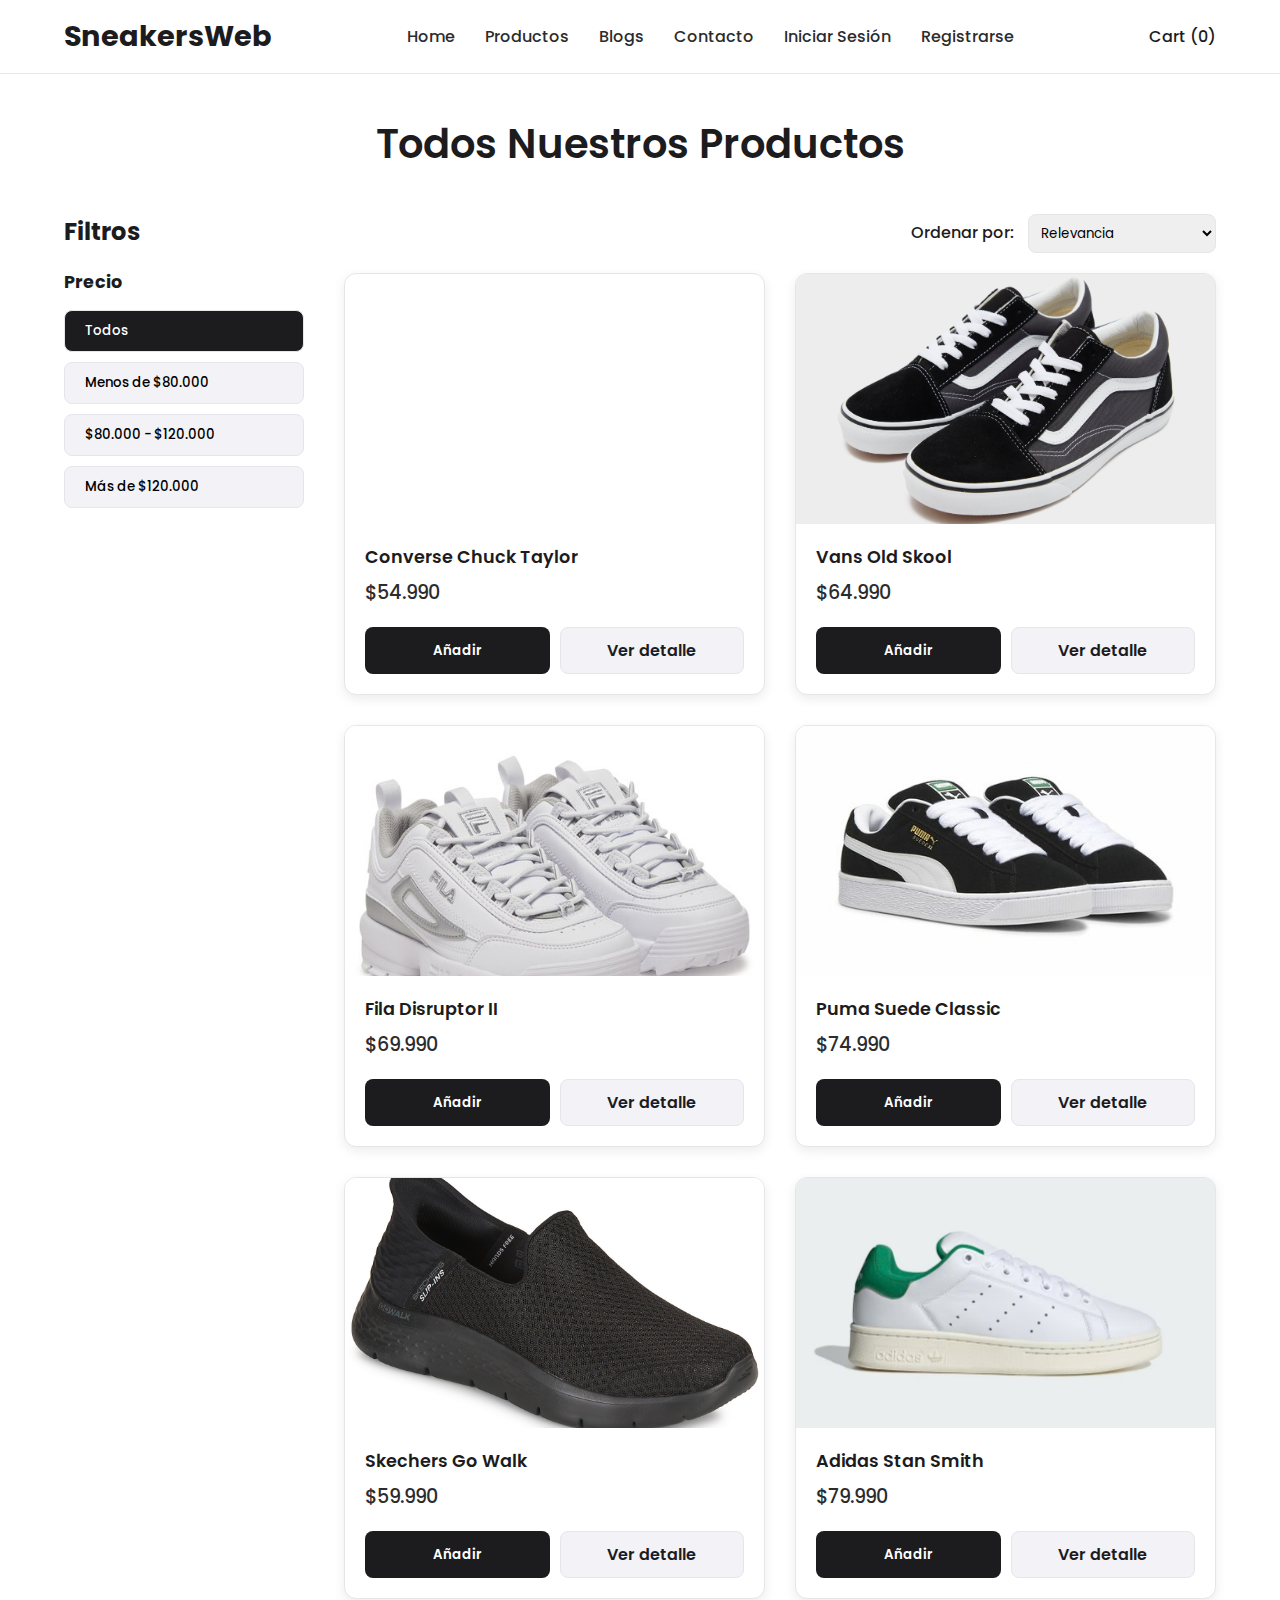
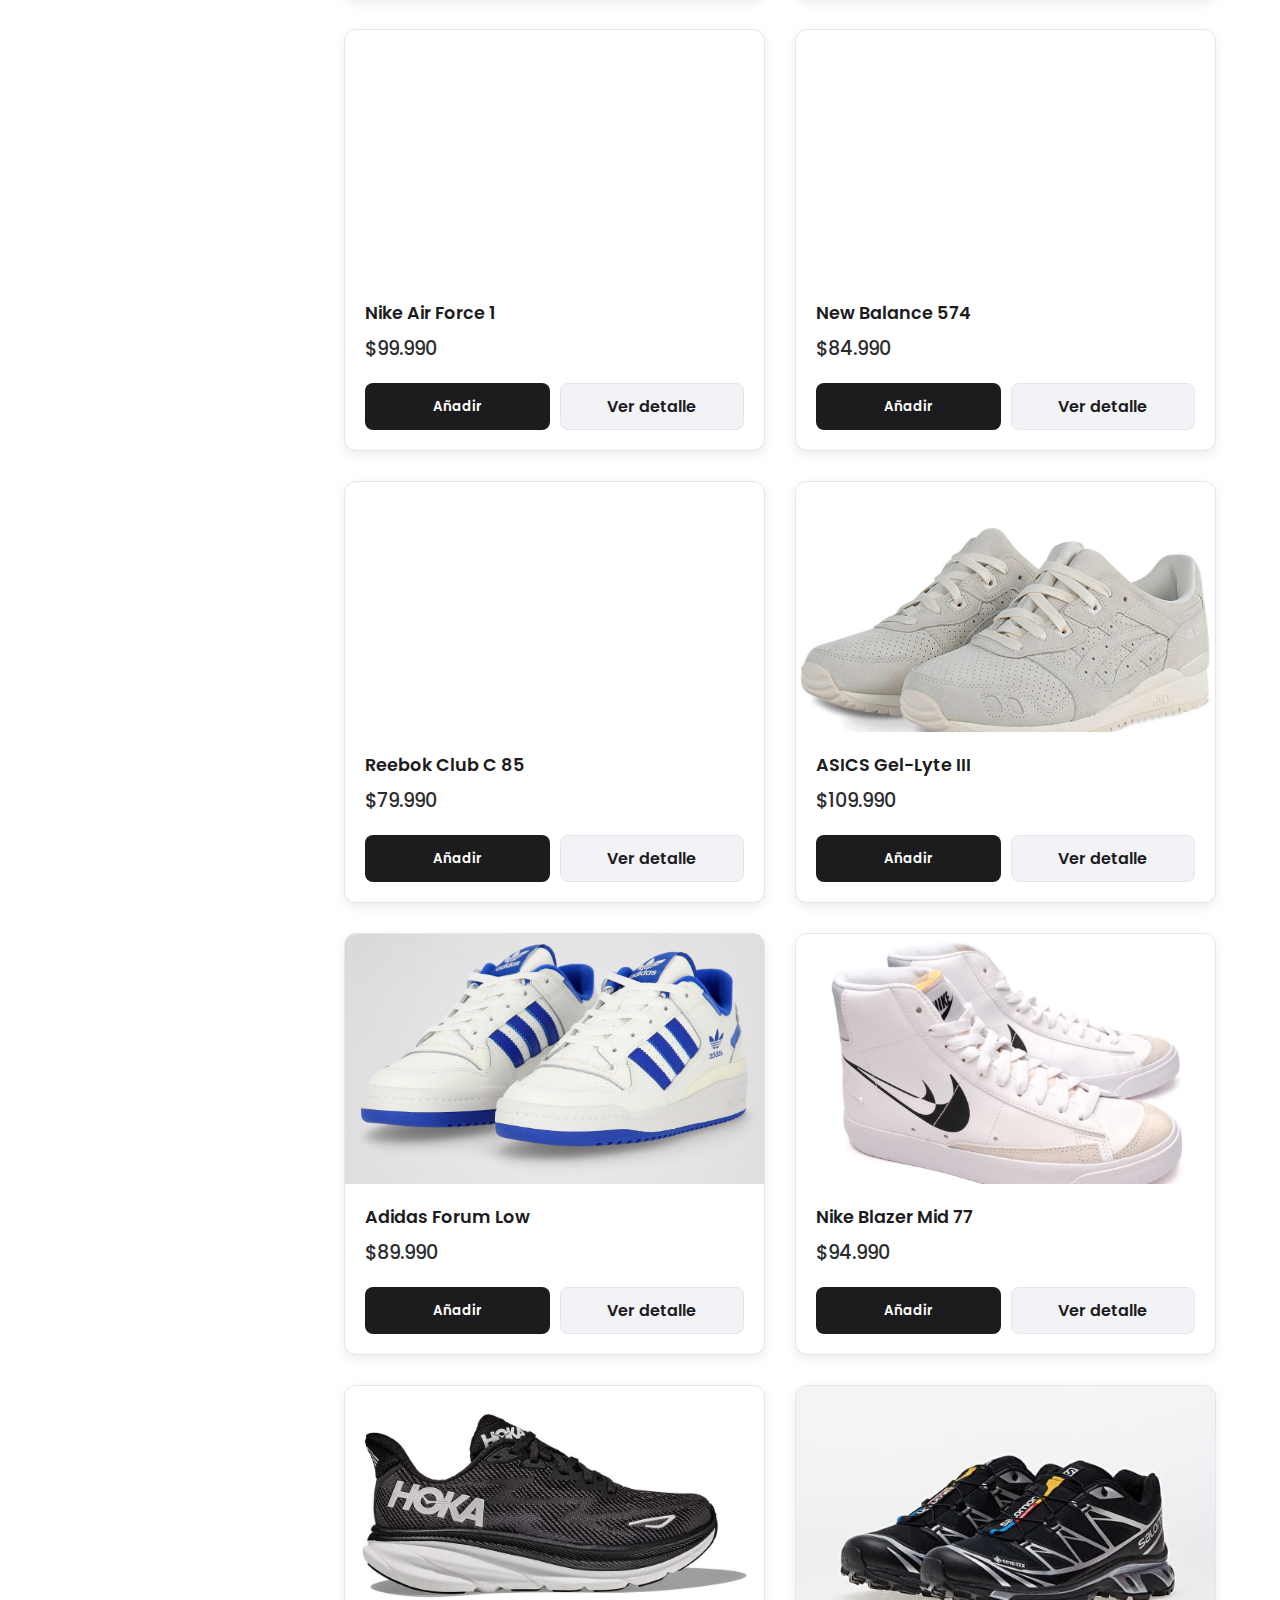
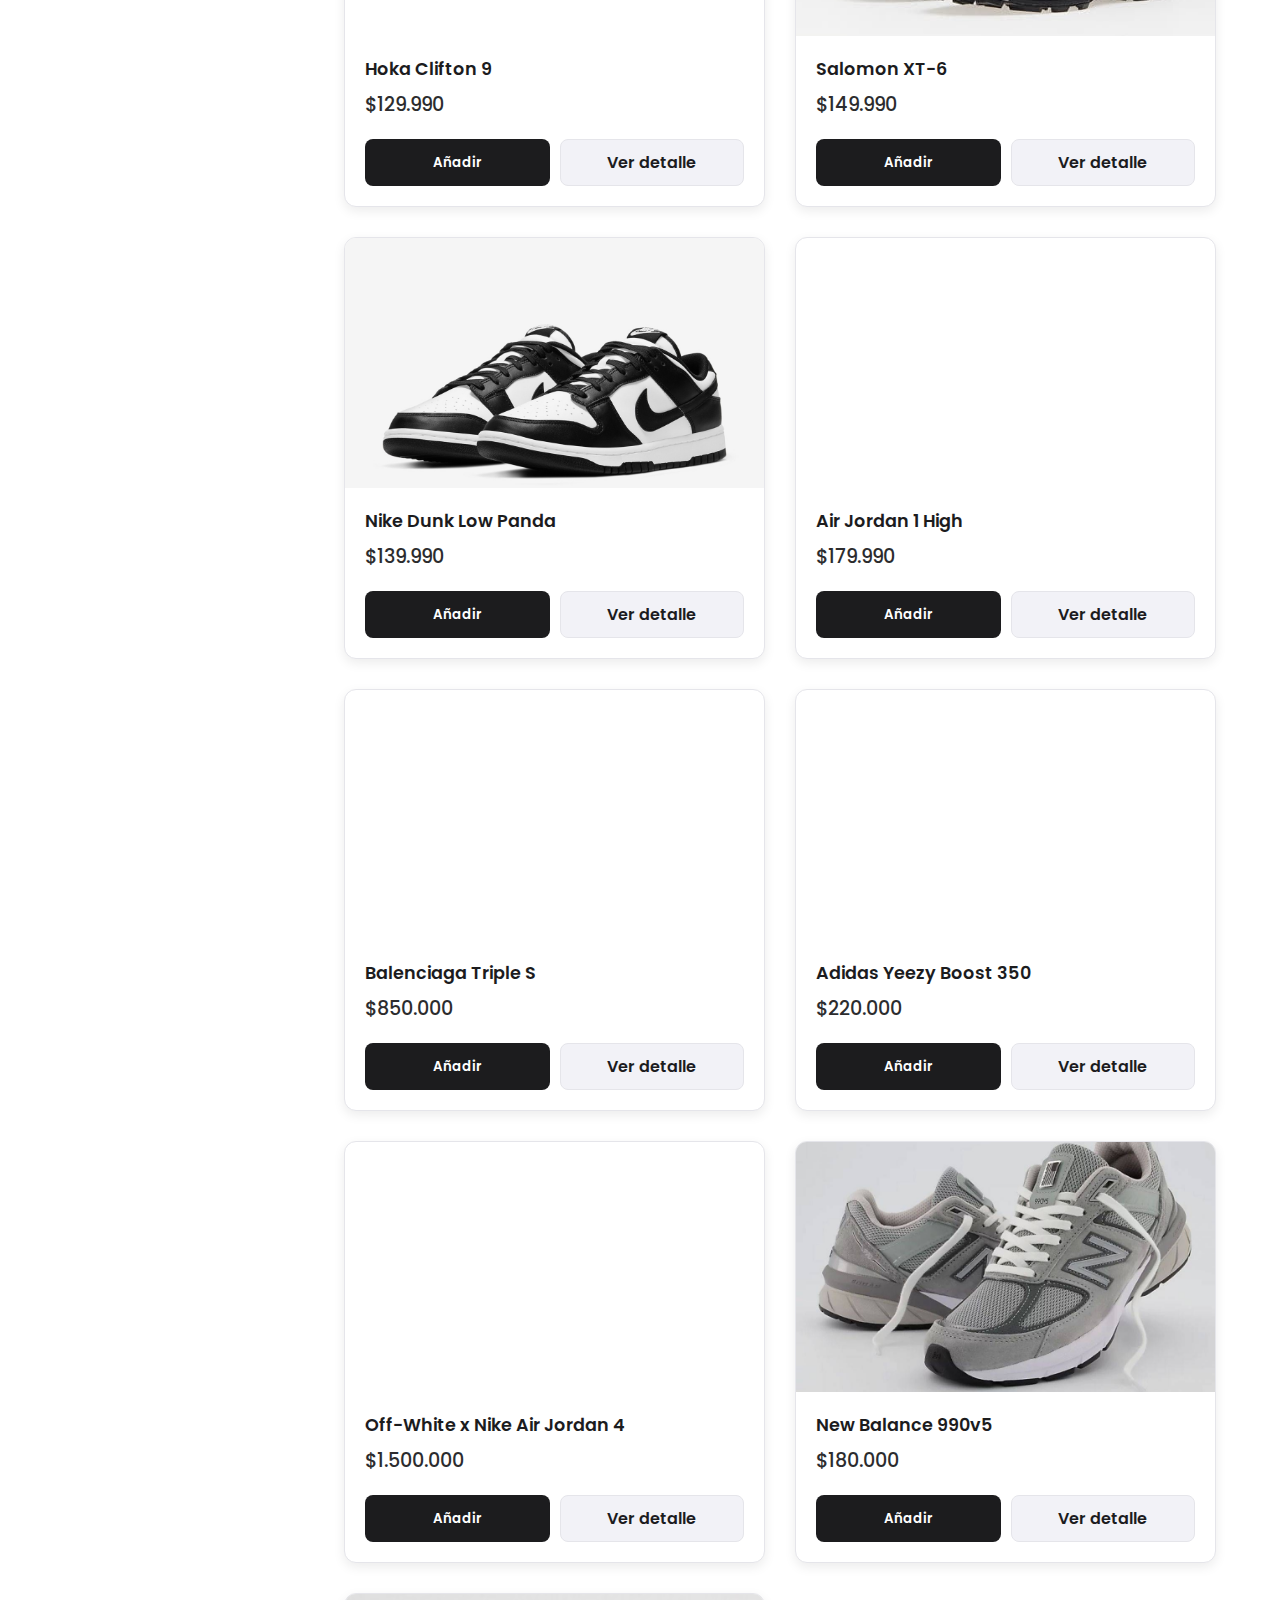
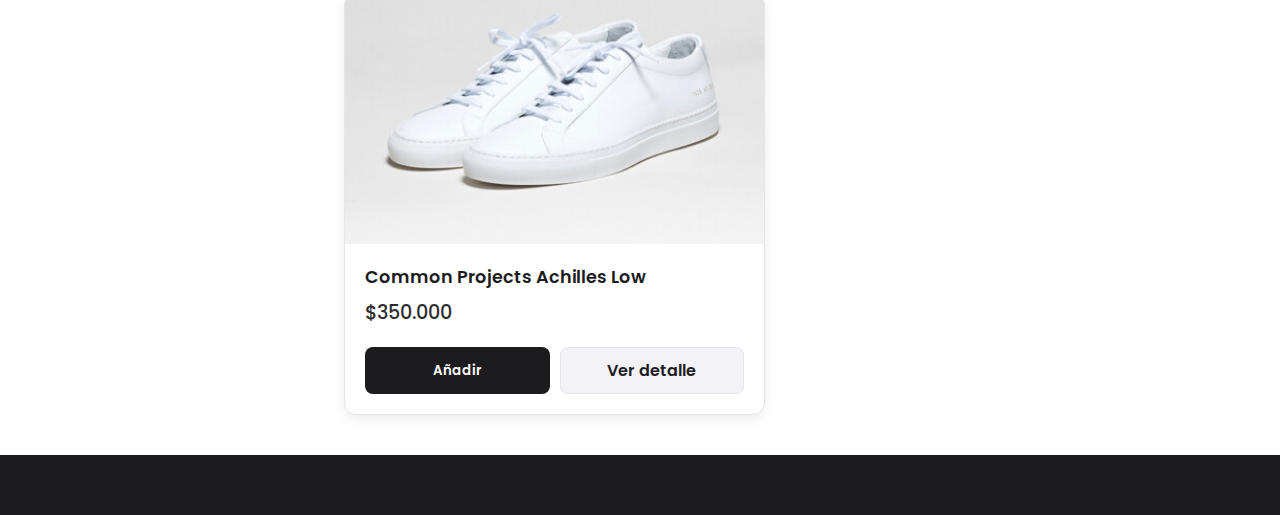
<file: tienda-online/productos.html>
<head>
    <meta charset="UTF-8">
    <meta name="viewport" content="width=device-width, initial-scale=1.0">
    <!-- El título cambiará según la página -->
    <title>SneakersWeb - Home</title> 
    
    <!-- Links a la fuente y al CSS -->
    <link rel="preconnect" href="https://fonts.googleapis.com">
    <link rel="preconnect" href="https://fonts.gstatic.com" crossorigin>
    <link href="https://fonts.googleapis.com/css2?family=Poppins:wght@300;400;500;600;700&display=swap" rel="stylesheet">
    <link rel="stylesheet" href="css/style.css">
</head>
</head>
<body id="productos-page">
    <!-- Encabezado -->
    <header id="main-header"></header>

    <!-- Contenido Principal -->
    <main class="container">
        <h2 class="section-title">Todos Nuestros Productos</h2>

        <div class="products-layout">
            <!-- Barra Lateral de Filtros -->
            <aside class="filters-sidebar">
                <h3>Filtros</h3>
                <div class="filter-group">
                    <h4>Precio</h4>
                    <div id="price-filter-container">
                        <button class="filter-btn active" data-filter="all">Todos</button>
                        <button class="filter-btn" data-filter="low">Menos de $80.000</button>
                        <button class="filter-btn" data-filter="medium">$80.000 - $120.000</button>
                        <button class="filter-btn" data-filter="high">Más de $120.000</button>
                    </div>
                </div>
                <!-- Aquí se podrían añadir más filtros como categoría, etc. -->
            </aside>

            
            <section class="products-content">
                <!-- Controles de Ordenamiento -->
                <div class="sorting-controls">
                    <label for="sort-select">Ordenar por:</label>
                    <select id="sort-select">
                        <option value="default">Relevancia</option>
                        <option value="price-asc">Precio: Menor a Mayor</option>
                        <option value="price-desc">Precio: Mayor a Menor</option>
                        <option value="name-asc">Nombre: A-Z</option>
                        <option value="name-desc">Nombre: Z-A</option>
                    </select>
                </div>

                <!-- Grilla de productos (se llenará con JS) -->
                <div class="product-grid" id="all-products-grid"></div>
            </section>
        </div>
    </main>

    <!-- Pie de Página -->
    <footer id="main-footer"></footer>

    <!-- Scripts -->
    <script src="js/data.js"></script>
    <script src="js/main.js"></script>
</body>
</html>
</file>
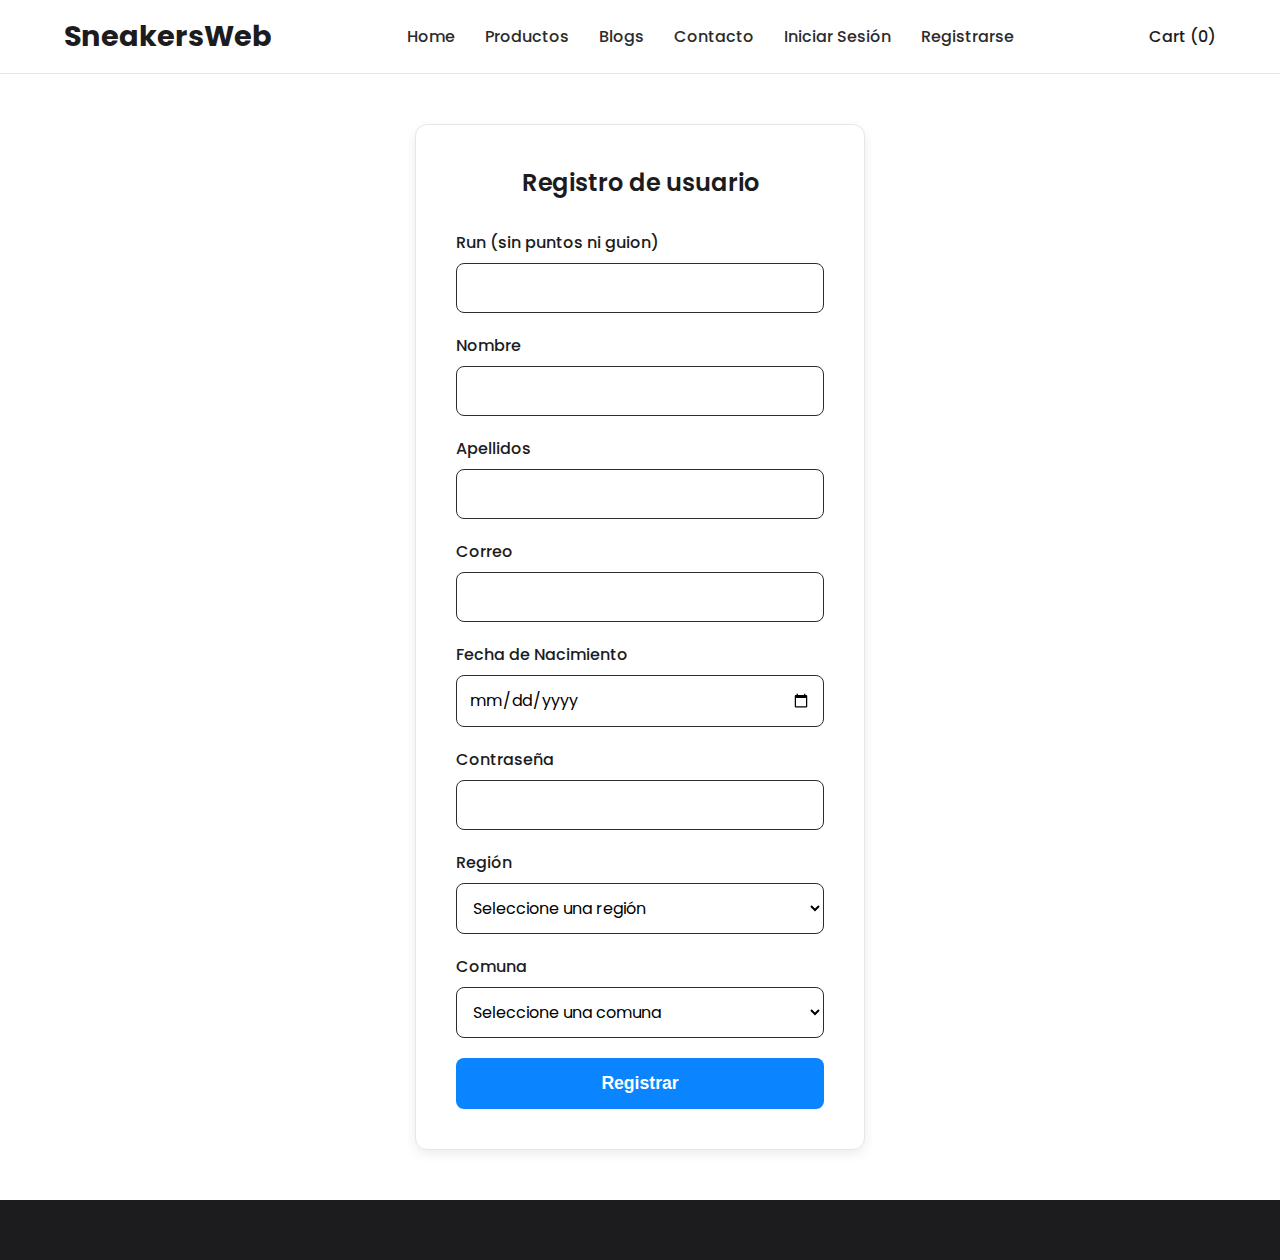
<file: tienda-online/registro.html>
<head>
    <meta charset="UTF-8">
    <meta name="viewport" content="width=device-width, initial-scale=1.0">
    
    <title>SneakersWeb - Home</title> 
    
    <!-- Links a la fuente y al CSS -->
    <link rel="preconnect" href="https://fonts.googleapis.com">
    <link rel="preconnect" href="https://fonts.gstatic.com" crossorigin>
    <link href="https://fonts.googleapis.com/css2?family=Poppins:wght@300;400;500;600;700&display=swap" rel="stylesheet">
    <link rel="stylesheet" href="css/style.css">
</head>
</head>
<body id="registro-page">
    <!-- Encabezado -->
    <header id="main-header"></header>

    <!-- Contenido Principal -->
    <main>
        <div class="form-container">
            <h2>Registro de usuario</h2>
            <form id="register-form">
                <div class="form-group">
                    <label for="run">Run (sin puntos ni guion)</label>
                    <input type="text" id="run" name="run" required minlength="7" maxlength="9">
                    <span id="run-error" class="error-message">RUN no es válido.</span>
                </div>
                <div class="form-group">
                    <label for="nombre">Nombre</label>
                    <input type="text" id="nombre" name="nombre" required maxlength="50">
                </div>
                <div class="form-group">
                    <label for="apellidos">Apellidos</label>
                    <input type="text" id="apellidos" name="apellidos" required maxlength="100">
                </div>
                <div class="form-group">
                    <label for="email">Correo</label>
                    <input type="email" id="email" name="email" required>
                </div>
                <div class="form-group">
                    <label for="fechaNacimiento">Fecha de Nacimiento</label>
                    <input type="date" id="fechaNacimiento" name="fechaNacimiento">
                </div>
                <div class="form-group">
                    <label for="password">Contraseña</label>
                    <input type="password" id="password" name="password" required>
                </div>
                <div class="form-group">
                    <label for="region">Región</label>
                    <select id="region" name="region" required>
                        <option value="">Seleccione una región</option>
                    </select>
                </div>
                <div class="form-group">
                    <label for="comuna">Comuna</label>
                    <select id="comuna" name="comuna" required>
                        <option value="">Seleccione una comuna</option>
                    </select>
                </div>
                <button type="submit" class="btn-submit">Registrar</button>
            </form>
        </div>
    </main>

    <!-- Pie de Página -->
    <footer id="main-footer"></footer>

    <!-- Scripts -->
    <script src="js/data.js"></script>
    <script src="js/locations.js"></script>
    <script src="js/main.js"></script>
</body>
</html>
</file>
<file: tienda-online/css/style.css>
/* style.css (Versión rediseñada) */

/* --- IMPORTACIÓN DE FUENTE Y VARIABLES --- */
@import url('https://fonts.googleapis.com/css2?family=Poppins:wght@300;400;500;600;700&display=swap');

/* Define colores y fuentes globales. */
:root {
    /* Cambiar color primario del tema. */
    --primary-color: #0a84ff; 
    --dark-color: #1c1c1e; 
    --secondary-dark: #2c2c2e;
    --light-color: #ffffff;
    --grey-color: #f2f2f7;
    --border-color: #e5e5ea;
    /* Cambiar fuente principal del sitio. */
    --font-main: 'Poppins', -apple-system, BlinkMacSystemFont, "Segoe UI", sans-serif;
    /* Modificar sombra de los elementos. */
    --shadow: 0 4px 12px rgba(0, 0, 0, 0.08);
    --shadow-hover: 0 6px 16px rgba(0, 0, 0, 0.12);
}

/* --- ESTILOS GENERALES Y LAYOUT --- */
/* Reseteo básico de estilos. */
* {
    margin: 0;
    padding: 0;
    box-sizing: border-box;
}

html { scroll-behavior: smooth; }

/* Estilos generales del cuerpo. */
body {
    font-family: var(--font-main);
    background-color: var(--light-color);
    color: var(--dark-color);
    display: flex;
    flex-direction: column;
    min-height: 100vh;
}

main { flex-grow: 1; }

/* Contenedor principal del sitio. */
.container {
    width: 90%;
    max-width: 1200px;
    margin: 40px auto;
}

/* --- HEADER Y NAVEGACIÓN --- */
/* Estilos para el encabezado. */
header {
    background-color: var(--light-color);
    border-bottom: 1px solid var(--border-color);
    padding: 15px 5%;
    position: sticky;
    top: 0;
    z-index: 1002; /* Asegura que el header esté sobre el overlay */
    backdrop-filter: blur(10px);
}

/* Estilos para la navegación. */
nav {
    display: flex;
    justify-content: space-between;
    align-items: center;
}
.site-name a {
    font-weight: 700;
    font-size: 1.8em;
    text-decoration: none;
    color: var(--dark-color);
}
.nav-links {
    list-style: none;
    display: flex;
    gap: 30px;
    align-items: center;
}
.nav-links a {
    text-decoration: none;
    color: var(--secondary-dark);
    font-weight: 500;
    transition: color 0.2s ease;
}
.nav-links a:hover { color: var(--primary-color); }
.nav-right {
    display: flex;
    align-items: center;
    gap: 20px;
}
.cart-link {
    text-decoration: none;
    color: var(--dark-color);
    font-weight: 500;
}

/* Estilos para el menú hamburguesa. */
.hamburger-menu {
    display: none;
    cursor: pointer;
    z-index: 1002; /* Encima del overlay */
}

.bar {
    display: block;
    width: 25px;
    height: 3px;
    margin: 5px auto;
    background-color: var(--dark-color);
    transition: all 0.3s ease-in-out;
}

/* Animación de hamburguesa a X. */
.hamburger-menu.active .bar:nth-child(1) {
    transform: translateY(8px) rotate(45deg);
}
.hamburger-menu.active .bar:nth-child(2) {
    opacity: 0;
}
.hamburger-menu.active .bar:nth-child(3) {
    transform: translateY(-8px) rotate(-45deg);
}

/* Estilos para la navegación móvil. */
.mobile-nav {
    display: flex;
    flex-direction: column;
    justify-content: center;
    align-items: center;
    position: fixed;
    top: 0;
    left: 0;
    width: 100%;
    height: 100%;
    background-color: #fff; /* Fondo blanco sólido. */
    transition: opacity 0.3s ease-in-out, visibility 0.3s ease-in-out;
    opacity: 0;
    visibility: hidden;
    z-index: 1001;
}

.mobile-nav.active {
    opacity: 1;
    visibility: visible;
}

.mobile-nav ul {
    list-style: none;
    padding: 0;
    text-align: center;
}

.mobile-nav ul a {
    text-decoration: none;
    color: var(--dark-color);
    font-size: 1.5em;
    display: block;
    padding: 15px 0;
}

/* Estilos para botones de sesión móvil. */
.mobile-session-links {
    margin-top: 20px;
}

.mobile-session-links a {
    display: inline-block;
    padding: 10px 20px;
    margin: 5px;
    border-radius: 8px;
    text-align: center;
    background-color: var(--primary-color);
    color: white;
    font-weight: 500;
    font-size: 1.2em;
}

.mobile-session-links a:hover {
    background-color: #0060c0;
}

/* --- HERO SECTION (PÁGINA DE INICIO) --- */
/* Estilos para la sección principal. */
.hero {
    /* Cambiar imagen de fondo aquí. */
    background: linear-gradient(rgba(0, 0, 0, 0.4), rgba(0, 0, 0, 0.4)), url('https://images.pexels.com/photos/1478442/pexels-photo-1478442.jpeg?auto=compress&cs=tinysrgb&w=1260&h=750&dpr=1');
    background-size: cover;
    background-position: center;
    color: var(--light-color);
    text-align: center;
    padding: 120px 20px;
    margin-bottom: 50px;
}
.hero h1 {
    font-size: 3.5em;
    font-weight: 700;
    margin-bottom: 15px;
}
.hero p {
    font-size: 1.2em;
    max-width: 600px;
    margin: 0 auto 30px auto;
}

/* Estilo general de los botones. */
.btn {
    background-color: var(--primary-color);
    color: var(--light-color);
    padding: 12px 25px;
    border-radius: 8px;
    text-decoration: none;
    font-weight: 600;
    transition: background-color 0.2s ease, transform 0.2s ease;
}

/* Modificar efecto hover de botones. */
.btn:hover {
    background-color: #0060c0;
    transform: translateY(-2px);
}

/* --- TÍTULOS DE SECCIÓN --- */
/* Estilos para títulos de sección. */
.section-title {
    text-align: center;
    font-size: 2.5em;
    font-weight: 600;
    margin-bottom: 40px;
}

/* --- PRODUCTOS --- */
/* Estilos para la grilla de productos. */
.product-grid {
    display: grid;
    /* Cambiar número de columnas aquí. */
    grid-template-columns: repeat(auto-fill, minmax(280px, 1fr));
    gap: 30px;
}
.product-item {
    background-color: var(--light-color);
    border: 1px solid var(--border-color);
    border-radius: 12px;
    overflow: hidden;
    text-align: left;
    box-shadow: var(--shadow);
    transition: transform 0.3s ease, box-shadow 0.3s ease;
    display: flex;
    flex-direction: column;
}
.product-item:hover {
    transform: translateY(-5px);
    box-shadow: var(--shadow-hover);
}
.product-image {
    height: 250px;
    width: 100%;
    background-size: cover;
    background-position: center;
}
.product-info {
    padding: 20px;
    flex-grow: 1;
    display: flex;
    flex-direction: column;
}
.product-item h3 {
    font-size: 1.1em;
    font-weight: 600;
    color: var(--dark-color);
    margin-bottom: 8px;
}
.product-item p {
    font-size: 1.2em;
    font-weight: 500;
    color: var(--secondary-dark);
    margin-bottom: 20px;
}
.product-buttons {
    margin-top: auto; /* Empuja los botones al final */
    display: grid;
    grid-template-columns: 1fr 1fr;
    gap: 10px;
}
.add-to-cart-btn, .view-detail-btn {
    padding: 10px;
    border: none;
    border-radius: 8px;
    cursor: pointer;
    font-weight: 600;
    font-family: var(--font-main);
    text-align: center;
    text-decoration: none;
    transition: background-color 0.2s ease;
}
.add-to-cart-btn {
    background-color: var(--dark-color);
    color: white;
}
.add-to-cart-btn:hover {
    background-color: var(--primary-color);
}
.view-detail-btn {
    background-color: var(--grey-color);
    color: var(--dark-color);
    border: 1px solid var(--border-color);
}
.view-detail-btn:hover {
    background-color: var(--border-color);
}

/* --- PÁGINA DE PRODUCTOS (LAYOUT Y FILTROS) --- */
/* Estilos para la página de productos. */
.products-layout {
    display: flex;
    gap: 40px;
}
.filters-sidebar {
    width: 240px;
    flex-shrink: 0;
}
.filters-sidebar h3 {
    font-size: 1.5em;
    margin-bottom: 20px;
}
.filter-group h4 {
    font-size: 1.1em;
    margin-bottom: 15px;
}
.filter-btn {
    background: var(--grey-color);
    border: 1px solid var(--border-color);
    padding: 10px 20px;
    margin: 0 5px;
    border-radius: 8px;
    cursor: pointer;
    font-family: var(--font-main);
    font-weight: 500;
    transition: background-color 0.2s ease, color 0.2s ease;
}
.filter-btn:hover, .filter-btn.active {
    background-color: var(--dark-color);
    color: var(--light-color);
}
.filters-sidebar .filter-btn {
    display: block;
    width: 100%;
    margin: 0 0 10px 0;
    text-align: left;
}
.products-content {
    flex-grow: 1;
}
.sorting-controls {
    margin-bottom: 20px;
    text-align: right;
}
.sorting-controls label {
    font-weight: 500;
    margin-right: 10px;
}
#sort-select {
    padding: 8px;
    border-radius: 8px;
    border: 1px solid var(--border-color);
    font-family: var(--font-main);
}

/* --- PÁGINA DETALLE DE PRODUCTO --- */
/* Estilos para el detalle de producto. */
#product-detail-container {
    display: grid;
    grid-template-columns: 1fr 1fr;
    gap: 50px;
}
.product-gallery img {
    width: 100%;
    border-radius: 12px;
    box-shadow: var(--shadow);
}
.product-details h1 {
    font-size: 2.8em;
    font-weight: 600;
    margin-bottom: 15px;
}
.product-details .price {
    font-size: 2em;
    font-weight: 500;
    color: var(--primary-color);
    margin-bottom: 20px;
}
.product-details .description {
    font-size: 1.1em;
    line-height: 1.7;
    margin-bottom: 30px;
}
.detail-actions {
    display: flex;
    gap: 15px;
    align-items: center;
}
.detail-actions .add-to-cart-btn {
    width: auto;
    padding: 15px 30px;
}

/* --- PÁGINA CARRITO DE COMPRAS --- */
/* Estilos para el carrito de compras. */
.cart-layout {
    display: grid;
    grid-template-columns: 2fr 1fr;
    gap: 40px;
    align-items: flex-start;
}
.cart-items-list {
    /* Contenedor para la lista de productos en el carrito */
}
.cart-item {
    display: flex;
    align-items: center;
    gap: 20px;
    border-bottom: 1px solid var(--border-color);
    padding: 20px 0;
}
.cart-item-image {
    width: 100px;
    height: 100px;
    object-fit: cover;
    border-radius: 8px;
}
.cart-item-details {
    flex-grow: 1;
}
.cart-item-actions {
    text-align: right;
}
.cart-item-total {
    display: block;
    font-size: 1.2em;
    font-weight: 600;
    margin-bottom: 10px;
}
.remove-from-cart-btn {
    background: none;
    border: 1px solid var(--border-color);
    color: var(--secondary-dark);
    padding: 5px 10px;
    border-radius: 5px;
    cursor: pointer;
    font-size: 0.9em;
    transition: background-color 0.2s ease, color 0.2s ease;
}
.remove-from-cart-btn:hover {
    background-color: #dc3545; /* Rojo al pasar el mouse */
    color: var(--light-color);
    border-color: #dc3545;
}
.cart-summary {
    background-color: var(--grey-color);
    border: 1px solid var(--border-color);
    border-radius: 12px;
    padding: 30px;
    position: sticky;
    top: 100px; 
}
.cart-summary h3 {
    font-size: 1.5em;
    margin-bottom: 20px;
    border-bottom: 1px solid var(--border-color);
    padding-bottom: 15px;
}
.summary-line {
    display: flex;
    justify-content: space-between;
    margin-bottom: 15px;
    font-size: 1.1em;
}
.summary-line.total {
    font-weight: 700;
    font-size: 1.4em;
    margin-top: 20px;
    padding-top: 20px;
    border-top: 1px solid var(--border-color);
}
.discount-section {
    margin-top: 20px;
}
.discount-section input {
    width: 100%;
    padding: 10px;
    border: 1px solid var(--border-color);
    border-radius: 8px;
    margin-bottom: 10px;
}
.apply-discount-btn {
    width: 100%;
    padding: 12px;
    background-color: var(--secondary-dark);
    color: var(--light-color);
    border: none;
    border-radius: 8px;
    cursor: pointer;
    transition: background-color 0.2s ease;
}
.apply-discount-btn:hover {
    background-color: var(--dark-color);
}
#pay-button {
    margin-top: 20px;
}

/* --- FORMULARIOS (Login, Registro, Contacto) --- */
/* Estilos para los formularios. */
.form-container {
    max-width: 450px;
    margin: 50px auto;
    padding: 40px;
    background: var(--light-color);
    border-radius: 12px;
    box-shadow: var(--shadow);
    border: 1px solid var(--border-color);
}
.form-container h2 {
    text-align: center;
    margin-bottom: 30px;
    font-weight: 600;
}
.form-group {
    margin-bottom: 20px;
}
.form-group label {
    display: block;
    margin-bottom: 8px;
    font-weight: 500;
}
.form-group input, .form-group textarea, .form-group select {
    width: 100%;
    padding: 12px;
    border: 1px solid var(--secondary-dark);
    border-radius: 8px;
    font-family: var(--font-main);
    font-size: 1em;
    background-color: white; /* Asegura fondo blanco para el select */
    line-height: 1.5; /* Mejora la consistencia vertical en todos los inputs */
}
.btn-submit {
    width: 100%;
    padding: 15px;
    border: none;
    border-radius: 8px;
    background-color: var(--primary-color);
    color: var(--light-color);
    font-size: 1.1em;
    font-weight: 600;
    cursor: pointer;
    transition: background-color 0.2s ease;
}
.btn-submit:hover {
    background-color: #0060c0;
}

/* --- FOOTER --- */
/* Estilos para el pie de página. */
footer {
    background-color: var(--dark-color);
    color: var(--grey-color);
    text-align: center;
    padding: 30px;
    margin-top: auto;
}

/* --- BLOGS --- */
/* Estilos para la página de blogs. */
.blogs-grid {
    display: grid;
    grid-template-columns: repeat(auto-fill, minmax(300px, 1fr));
    gap: 30px;
    margin-top: 40px;
}

.blog-post {
    background-color: var(--light-color);
    border: 1px solid var(--border-color);
    border-radius: 12px;
    overflow: hidden;
    box-shadow: var(--shadow);
    transition: transform 0.3s ease, box-shadow 0.3s ease;
}

.blog-post:hover {
    transform: translateY(-5px);
    box-shadow: var(--shadow-hover);
}

.blog-image {
    width: 100%;
    height: 200px;
    object-fit: cover;
}

.blog-content {
    padding: 20px;
}

.blog-content h3 {
    font-size: 1.4em;
    font-weight: 600;
    margin-bottom: 10px;
    color: var(--dark-color);
}

.blog-content p {
    font-size: 1em;
    line-height: 1.6;
    color: var(--secondary-dark);
    margin-bottom: 20px;
}

.blog-button {
    background-color: var(--primary-color);
    color: var(--light-color);
    padding: 10px 20px;
    border: none;
    border-radius: 8px;
    cursor: pointer;
    font-weight: 600;
    font-family: var(--font-main);
    transition: background-color 0.2s ease;
}

.blog-button:hover {
    background-color: #0060c0;
}

.modal-hidden-content { display: none; }

/* --- MODAL --- */
/* Estilos para el modal de blogs. */
.modal {
    display: none; 
    position: fixed;
    z-index: 1001;
    left: 0;
    top: 0;
    width: 100%;
    height: 100%;
    overflow: auto;
    background-color: rgba(0,0,0,0.5);
    backdrop-filter: blur(5px);
}

.modal-content {
    background-color: var(--light-color);
    margin: 10% auto;
    padding: 30px;
    border: 1px solid var(--border-color);
    width: 80%;
    max-width: 600px;
    border-radius: 12px;
    box-shadow: var(--shadow-hover);
    position: relative;
    /* Modificar animación del modal. */
    animation: fadeIn 0.3s;
}

#modal-text-container h4 {
    font-size: 1.8em;
    margin-bottom: 15px;
}

#modal-text-container p {
    font-size: 1.1em;
    line-height: 1.7;
    margin-bottom: 15px;
}

@keyframes fadeIn {
    from { opacity: 0; transform: scale(0.95); }
    to { opacity: 1; transform: scale(1); }
}

.close-button {
    color: #aaa;
    float: right;
    font-size: 28px;
    font-weight: bold;
    position: absolute;
    top: 10px;
    right: 20px;
}

.close-button:hover,
.close-button:focus {
    color: var(--dark-color);
    text-decoration: none;
    cursor: pointer;
}

.error-message {
    color: #dc3545;
    font-size: 0.9em;
    display: none; /* Oculto por defecto */
    margin-top: 5px;
}

/* --- MEDIA QUERIES PARA RESPONSIVE DESIGN --- */

/* Cambiar breakpoint para modo tablet/móvil. */
@media (max-width: 768px) {
    .container {
        width: 95%;
    }

    /* --- Navegación --- */
    .nav-links {
        display: none;
    }
    .hamburger-menu {
        display: block;
    }
    .site-name a {
        font-size: 1.5em;
    }

    /* --- Hero Section --- */
    .hero {
        padding: 80px 20px;
    }
    .hero h1 {
        font-size: 2.5em;
    }
    .hero p {
        font-size: 1em;
    }

    /* --- Títulos de sección --- */
    .section-title {
        font-size: 2em;
    }

    /* --- Layout de Productos con Filtros --- */
    .products-layout {
        flex-direction: column;
    }
    .filters-sidebar {
        width: 100%;
        margin-bottom: 30px;
    }

    /* --- Detalle de Producto --- */
    #product-detail-container {
        grid-template-columns: 1fr;
        gap: 30px;
    }
    .product-details h1 {
        font-size: 2.2em;
    }

    /* --- Carrito de Compras --- */
    .cart-layout {
        grid-template-columns: 1fr;
    }
    .cart-summary {
        position: static; /* El resumen ya no es pegajoso */
    }
    .cart-item {
        flex-direction: column;
        align-items: flex-start;
        gap: 15px;
    }
    .cart-item-actions {
        width: 100%;
        text-align: left;
    }

    /* --- Formularios --- */
    .form-container {
        width: 90%;
        padding: 30px;
    }
}

/* Cambiar breakpoint para móviles pequeños. */
@media (max-width: 480px) {
    /* --- Header --- */
    header {
        padding: 15px 3%;
    }

    /* --- Hero Section --- */
    .hero h1 {
        font-size: 2em;
    }

    /* --- Grid de Productos --- */
    .product-grid {
        grid-template-columns: repeat(auto-fill, minmax(200px, 1fr));
        gap: 15px;
    }
    .product-info {
        padding: 15px;
    }
    .product-buttons {
        grid-template-columns: 1fr; /* Botones uno sobre otro */
    }

    /* --- Detalle de Producto --- */
    .detail-actions {
        flex-direction: column;
        align-items: stretch;
    }
    .detail-actions .add-to-cart-btn {
        width: 100%;
    }

    /* --- Modal --- */
    .modal-content {
        width: 90%;
        margin: 20% auto;
        padding: 20px;
    }
}
</file>
<file: tienda-online/css/admin.css>
/* css/admin.css */

:root {
    --admin-primary: #1a253c;
    --admin-secondary: #2c3a52;
    --admin-light: #f8f9fa;
    --admin-text: #e9ecef;
    --admin-accent: #0a84ff;
    --admin-border: #dee2e6;
}

body.admin-body {
    background-color: var(--admin-light);
    display: flex;
    font-family: 'Poppins', sans-serif;
}

.admin-sidebar {
    width: 260px;
    background-color: var(--admin-primary);
    color: var(--admin-text);
    height: 100vh;
    position: fixed;
    top: 0;
    left: 0;
    padding: 20px;
    display: flex;
    flex-direction: column;
}

.admin-sidebar .sidebar-header {
    font-size: 1.8em;
    font-weight: 700;
    text-align: center;
    margin-bottom: 40px;
    color: var(--light-color);
}

.admin-sidebar .sidebar-header a {
    color: inherit;
    text-decoration: none;
}

.admin-nav ul {
    list-style: none;
    padding: 0;
}

.admin-nav ul li a {
    display: block;
    padding: 15px 20px;
    color: var(--admin-text);
    text-decoration: none;
    border-radius: 8px;
    margin-bottom: 10px;
    font-weight: 500;
    transition: background-color 0.2s ease;
}

.admin-nav ul li a:hover,
.admin-nav ul li a.active {
    background-color: var(--admin-secondary);
    color: var(--light-color);
}

.admin-main-content {
    margin-left: 260px;
    flex-grow: 1;
    padding: 40px;
    width: calc(100% - 260px);
}

.admin-header {
    display: flex;
    justify-content: space-between;
    align-items: center;
    margin-bottom: 30px;
}

.admin-header h1 {
    font-size: 2.5em;
    font-weight: 600;
}

.admin-table {
    width: 100%;
    border-collapse: collapse;
    background-color: var(--light-color);
    box-shadow: 0 4px 12px rgba(0, 0, 0, 0.08);
    border-radius: 8px;
    overflow: hidden;
}

.admin-table th, .admin-table td {
    padding: 15px 20px;
    text-align: left;
    border-bottom: 1px solid var(--admin-border);
}

.admin-table th {
    background-color: #f8f9fa;
    font-weight: 600;
}

.admin-table tbody tr:last-child td {
    border-bottom: none;
}

.admin-table tbody tr:hover {
    background-color: #f1f3f5;
}

.price-input {
    padding: 8px;
    border: 1px solid var(--admin-border);
    border-radius: 5px;
    width: 100px;
}

.action-btn {
    padding: 8px 12px;
    border: none;
    border-radius: 6px;
    cursor: pointer;
    font-weight: 500;
    transition: opacity 0.2s ease;
}

.action-btn:hover { opacity: 0.8; }

.save-btn {
    background-color: var(--admin-accent);
    color: white;
    margin-right: 5px;
}

.delete-btn {
    background-color: #e03131;
    color: white;
}
</file>
